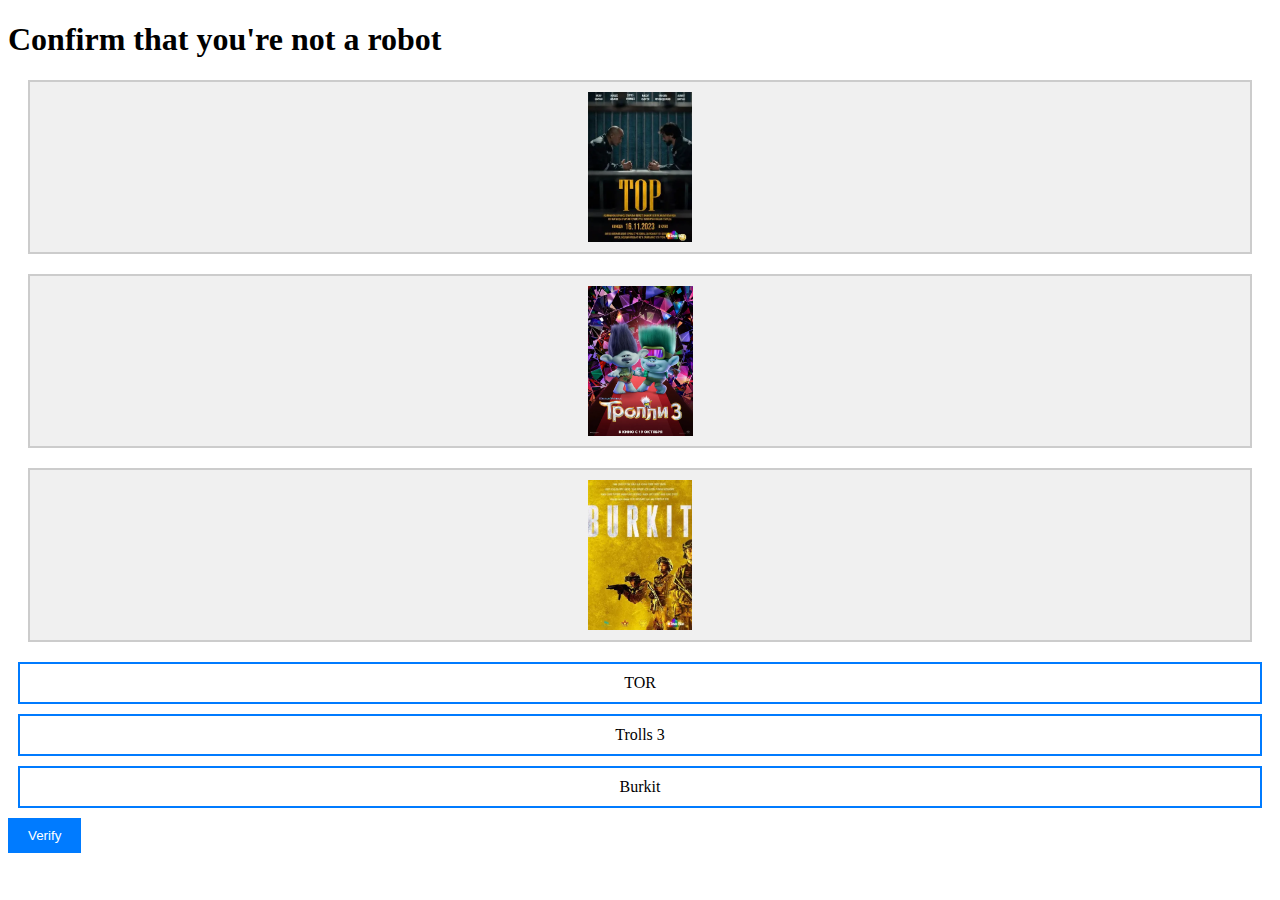
<file: index.html>
<!DOCTYPE html>
<html lang="en">
<head>
    <meta charset="UTF-8">
    <meta name="viewport" content="width=device-width, initial-scale=1, shrink-to-fit=no">
    <link rel="icon" href="src/icons8-film-reel-16.png" type="image/x-icon">
    <title>MovieScreen</title>
    <script src="js/game.js"></script>
    <link href="https://cdn.jsdelivr.net/npm/bootstrap@5.3.2/dist/css/bootstrap.min.css" rel="stylesheet" integrity="sha384-T3c6CoIi6uLrA9TneNEoa7RxnatzjcDSCmG1MXxSR1GAsXEV/Dwwykc2MPK8M2HN" crossorigin="anonymous">
    <link rel="stylesheet" href="https://cdnjs.cloudflare.com/ajax/libs/font-awesome/4.7.0/css/font-awesome.min.css">
    

    <link rel="stylesheet" href="styles.css">
</head>
<body>

  
<nav class="navbar navbar-expand-lg navbar-dark bg-dark">
    <div class="container">
        <a class="navbar-brand" id="movieScreenLink" href="#">MovieScreen</a>

        <button class="navbar-toggler" type="button" data-bs-toggle="collapse" data-bs-target="#navbarNav" aria-controls="navbarNav" aria-expanded="false" aria-label="Toggle navigation">
            <span class="navbar-toggler-icon"></span>
        </button>
        <div class="collapse navbar-collapse" id="navbarNav">
            <ul class="navbar-nav me-auto">
                <li class="nav-item dropdown">
                    <a class="nav-link dropdown-toggle" href="#" id="navbarDropdown" role="button" data-bs-toggle="dropdown" aria-expanded="false">
                        City
                    </a>
                    <ul class="dropdown-menu" aria-labelledby="navbarDropdown">
                        <li><a class="dropdown-item" href="astana.html">Astana</a></li>
                        <li><a class="dropdown-item" href="almaty.html">Almaty</a></li>
                    </ul>
                </li>
            </ul>
            <ul class="navbar-nav">
                <li class="nav-item dropdown">
                    <a class="nav-link dropdown-toggle" href="#" id="userDropdown" role="button" data-bs-toggle="dropdown" aria-expanded="false">
                        <i class="fa fa-user-circle" style="font-size:24px"></i>
                    </a>
                    <ul class="dropdown-menu" aria-labelledby="userDropdown">
                        <li><a class="dropdown-item" href="register.html">Register</a></li>
                    </ul>
                </li>
                
            </ul>
            
        </div>
    </div>
</nav>

<div id="movieCarousel" class="carousel slide " data-bs-ride="carousel">
    <div class="carousel-inner" data-bs-toggle="tooltip" title="Click me for Trailer!" >
        <div class="carousel-item active">
            <div class="row">
                <div class="col-md-3" >
                    <img src="src/image-2023-10-26-T182819-950.webp" class="d-block w-100" alt="Movie 1">
                    <h5 class="mt-2" >Тоr</h5>
                    <p class="text-muted">psychological thriller</p>
                </div>
                <div class="col-md-3">
                    <img src="src/1697190516-6.webp" class="d-block w-100" alt="Movie 2">
                    <h5 class="mt-2">Burkit</h5>
                    <p class="text-muted">action movie</p>
                </div>
                <div class="col-md-3">
                    <img src="src/image-6.webp" class="d-block w-100" alt="Movie 3">
                    <h5 class="mt-2">Captain Marvel 2</h5>
                    <p class="text-muted">fantasy, action, adventure</p>
                </div>
                <div class="col-md-3">
                    <img src="src/image-2023-10-27-T150044-538.webp" class="d-block w-100" alt="Movie 4">
                    <h5 class="mt-2">Possessed by evil</h5>
                    <p class="text-muted">thriller</p>
                </div>
            </div>
        </div>
        <div class="carousel-item">
            <div class="row">
                <div class="col-md-3">
                    <img src="src/250923-02-Hunger-Games-BOSS-poster-70x100.webp" class="d-block w-100" alt="Movie 5">
                    <h5 class="mt-2">The Hunger Games: The Ballad of Snakes and Songbirds</h5>
                    <p class="text-muted">fantasy, action, thriller, drama, adventure, war</p>
                </div>
                <div class="col-md-3">
                    <img src="src/700x1000-trolli3.webp" class="d-block w-100" alt="Movie 6">
                    <h5 class="mt-2">Trolls 3</h5>
                    <p class="text-muted">cartoon, fantasy, comedy, adventure, family</p>
                </div>
                <div class="col-md-3">
                    <img src="src/8QtMtBE.jpg" class="d-block w-100" alt="Movie 7">
                    <h5 class="mt-2">Teach me to live</h5>
                    <p class="text-muted">comedy</p>
                </div>
                <div class="col-md-3">
                    <img src="src/image-2023-10-27-T151209-380.webp" class="d-block w-100" alt="Movie 8">
                    <h5 class="mt-2">Astral.Somnia</h5>
                    <p class="text-muted">horror</p>
                </div>
            </div>
        </div>
    </div>
    <button class="carousel-control-prev" type="button" data-bs-target="#movieCarousel" data-bs-slide="prev">
        <span class="carousel-control-prev-icon" aria-hidden="true"></span>
        <span class="visually-hidden">Previous</span>
    </button>
    <button class="carousel-control-next" type="button" data-bs-target="#movieCarousel" data-bs-slide="next">
        <span class="carousel-control-next-icon" aria-hidden="true"></span>
        <span class="visually-hidden">Next</span>
    </button>
</div>

<footer class="bg-dark text-light text-center py-4 fixed-bottom">
    <div class="container">
        <div class="row">
            <div class="col-md-6">
                <button class="btn btn-outline-light me-2"><i class="fa fa-instagram" style="font-size:24px"></i></button>
                <button class="btn btn-outline-light me-2"><i class="fa fa-twitter" style="font-size:24px"></i> </button>
                <button class="btn btn-outline-light me-2"><i class="fa fa-facebook" style="font-size:24px"></i> </button>
                <button type="button" class="btn btn-outline-light chat-btn" data-bs-toggle="modal" data-bs-target="#chatModal">Open Chat</button>
                <button class="btn btn-outline-light me-2" onclick="window.location.href='question.html'">
                    <i class="fa fa-question-circle" style="font-size:24px"></i>
                </button>
            </div>
            
            <div class="col-md-6">
                <p>About Us: MovieScreen is your ultimate destination for the latest and greatest movies. Explore and enjoy the cinematic experience with us!</p>
            </div>
        </div>
    </div>
</footer>





<script src="https://cdn.jsdelivr.net/npm/@popperjs/core@2.11.8/dist/umd/popper.min.js" integrity="sha384-I7E8VVD/ismYTF4hNIPjVp/Zjvgyol6VFvRkX/vR+Vc4jQkC+hVqc2pM8ODewa9r" crossorigin="anonymous"></script>
<script src="https://cdn.jsdelivr.net/npm/bootstrap@5.3.2/dist/js/bootstrap.min.js" integrity="sha384-BBtl+eGJRgqQAUMxJ7pMwbEyER4l1g+O15P+16Ep7Q9Q+zqX6gSbd85u4mG4QzX+" crossorigin="anonymous"></script>
<script src="js/interactive.js"></script>
<script src="js/pop.js"></script>
<script src="js/game2.js"></script>





</body>
</html>
</file>
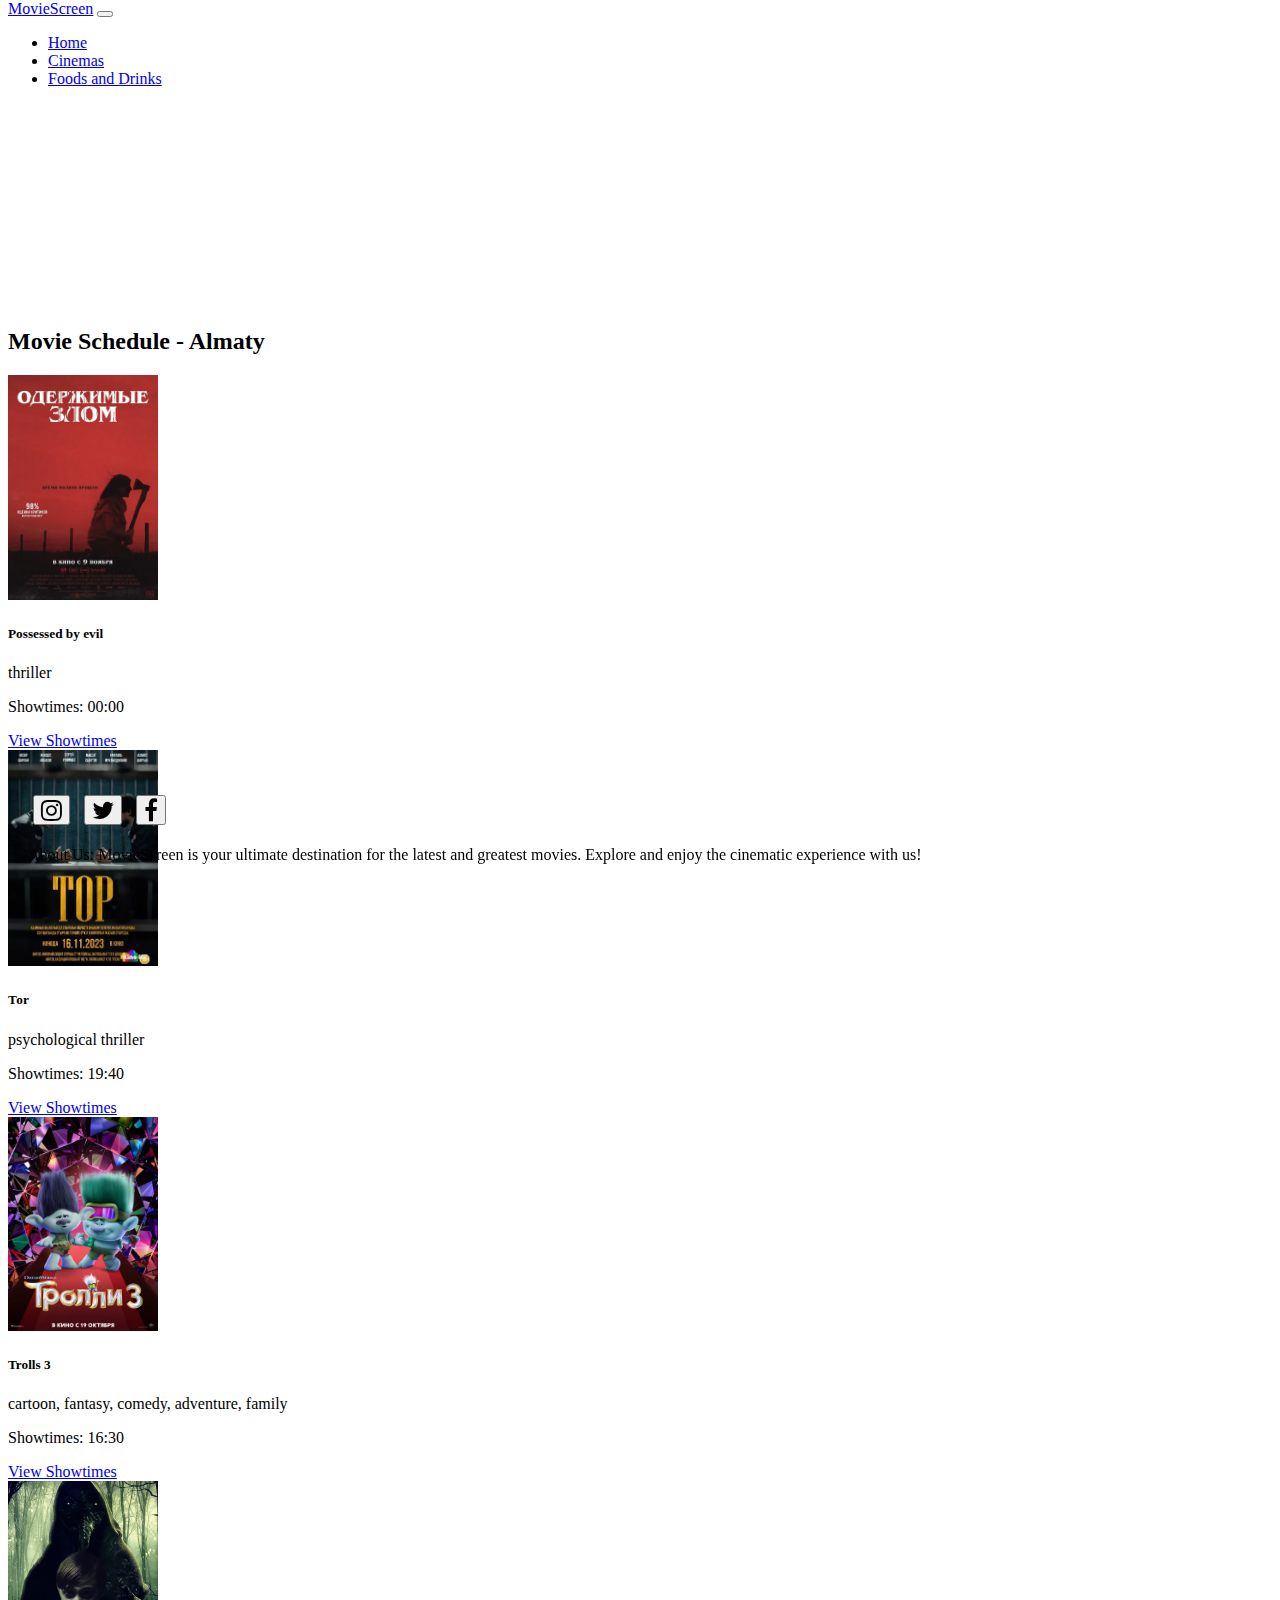
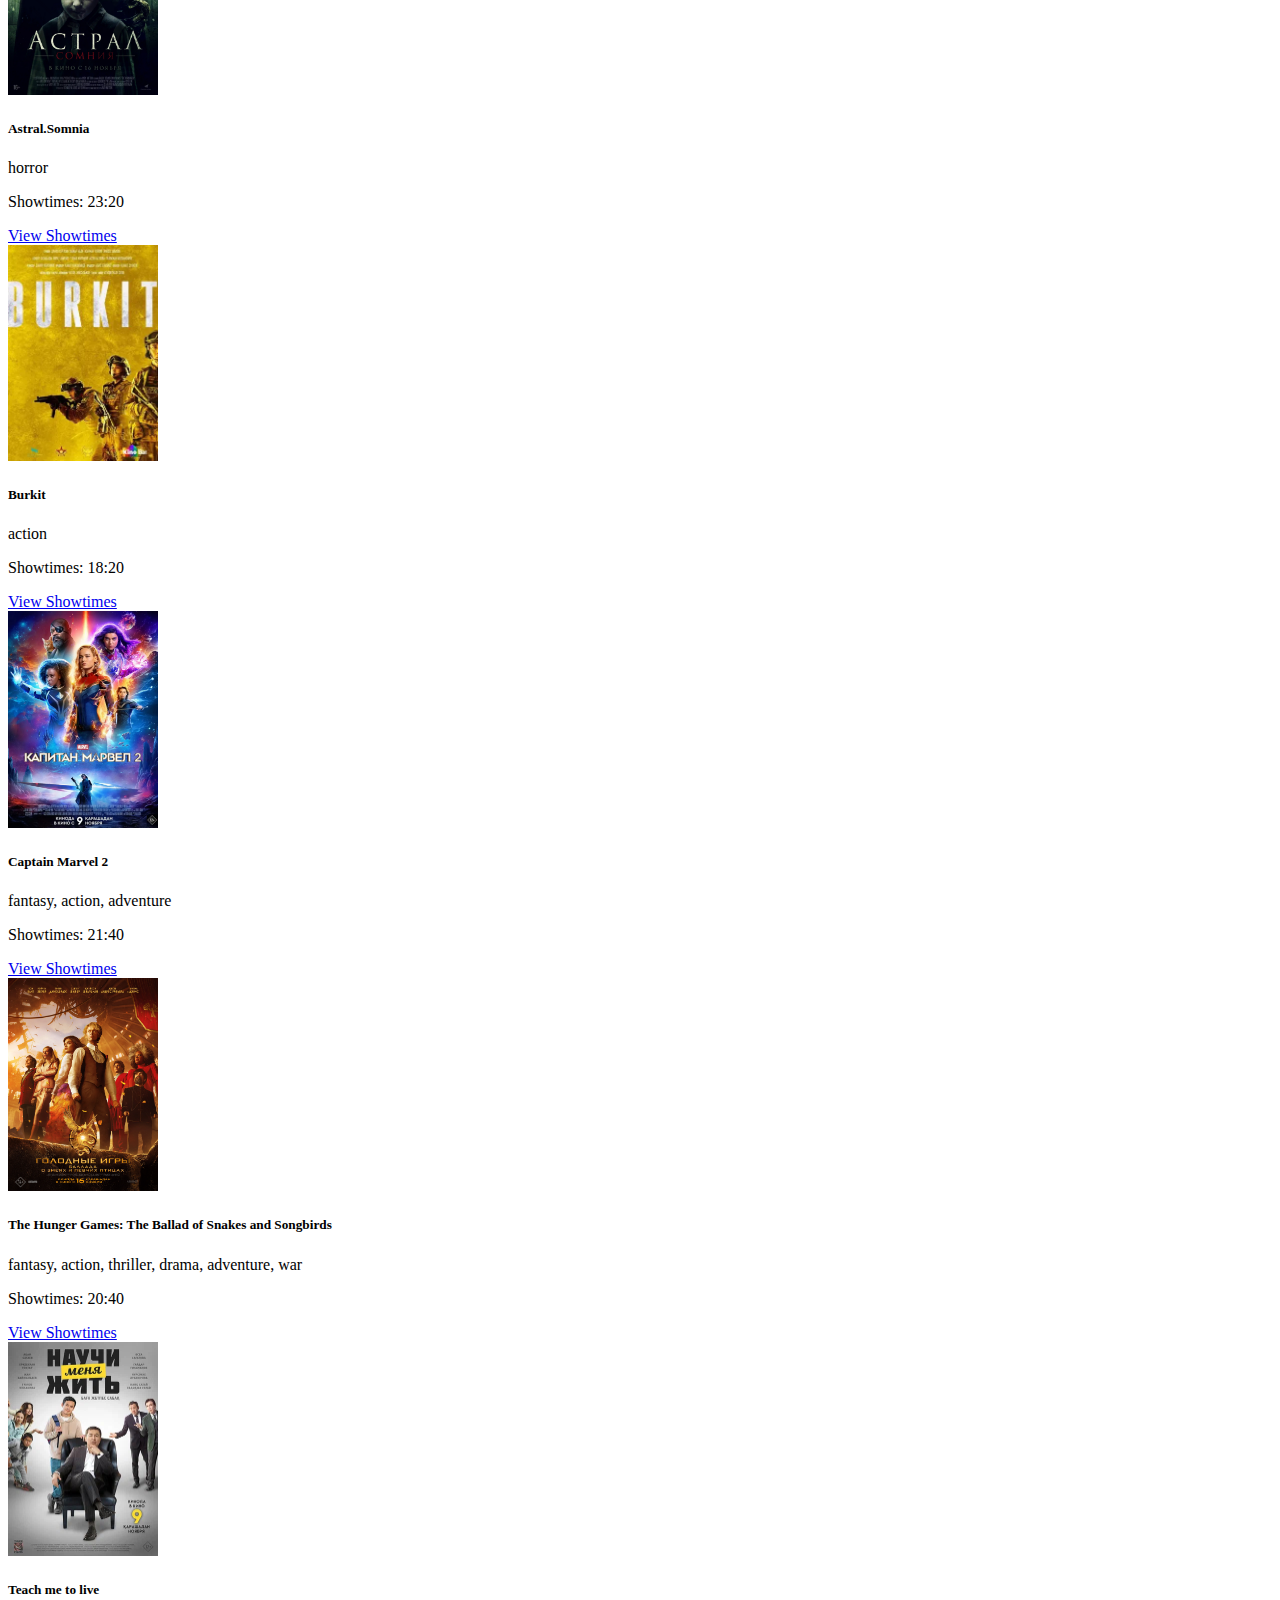
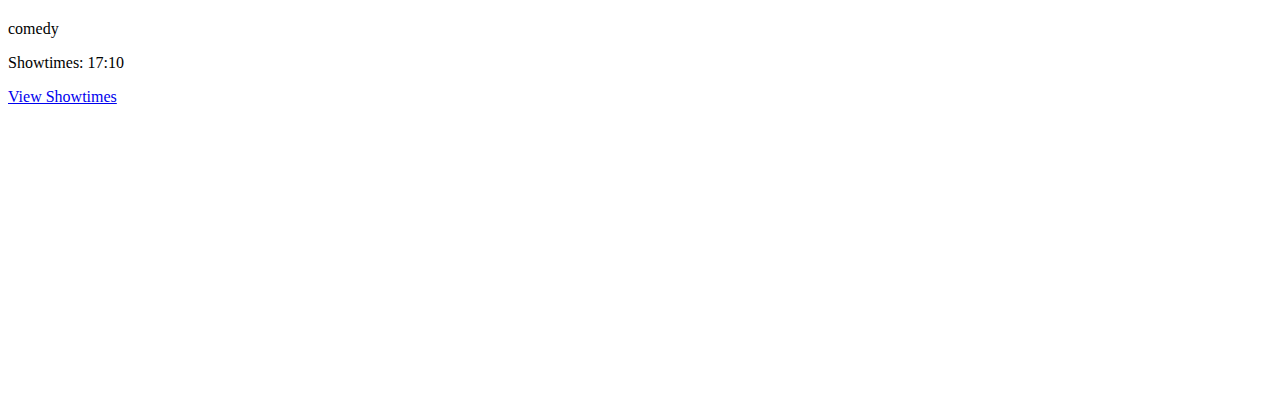
<file: almaty.html>
<!DOCTYPE html>
<html lang="en">
<head>
    <meta charset="UTF-8">
    <meta name="viewport" content="width=device-width, initial-scale=1, shrink-to-fit=no">
    <link rel="icon" href="src/icons8-film-reel-16.png" type="image/x-icon">
    <title>MovieScreen</title>
    <link href="https://cdn.jsdelivr.net/npm/bootstrap@5.3.2/dist/css/bootstrap.min.css" rel="stylesheet" integrity="sha384-T3c6CoIi6uLrA9TneNEoa7RxnatzjcDSCmG1MXxSR1GAsXEV/Dwwykc2MPK8M2HN" crossorigin="anonymous">
    <link rel="stylesheet" href="https://cdnjs.cloudflare.com/ajax/libs/font-awesome/4.7.0/css/font-awesome.min.css">
    <link rel="stylesheet" href="styles.css">
</head>
<body>
    <img id="backToTopButton" src="src/992703.png" alt="Back to Top">

<nav class="navbar navbar-expand-lg navbar-dark bg-dark">
    <div class="container">
        <a class="navbar-brand" href="#">MovieScreen</a>
        <button class="navbar-toggler" type="button" data-bs-toggle="collapse" data-bs-target="#navbarNav" aria-controls="navbarNav" aria-expanded="false" aria-label="Toggle navigation">
            <span class="navbar-toggler-icon"></span>
        </button>
        <div class="collapse navbar-collapse" id="navbarNav">
            <ul class="navbar-nav">
                <li class="nav-item">
                    <a class="nav-link" href="index.html">Home</a>
                </li>
                <li class="nav-item">
                    <a class="nav-link" href="cinemas2.html">Cinemas</a>
                </li>
                <li class="nav-item">
                    <a class="nav-link" href="foodanddrinks.html">Foods and Drinks</a>
                </li>
            </ul>
        </div>
    </div>
</nav>

<!-- Movie Schedule -->
<div class="container mt-4">
    <h2 class="text-center mb-4">Movie Schedule - Almaty</h2>

    
    <div class="card mb-4">
        <img src="src/image-2023-10-27-T150044-538.webp" class="card-img-top img-thumbnail" alt="Movie 1" style="max-width: 150px;">
        <div class="card-body">
            <h5 class="card-title">Possessed by evil</h5>
            <p class="card-text text-muted">thriller</p>
            <p class="card-text">Showtimes: 00:00</p>
            <a class="btn btn-primary" href="showtime.html">View Showtimes</a>
        </div>
    </div>
    <div class="card mb-4">
        <img src="src/image-2023-10-26-T182819-950.webp" class="card-img-top img-thumbnail" alt="Movie 1" style="max-width: 150px;">
        <div class="card-body">
            <h5 class="card-title">Тоr</h5>
            <p class="card-text text-muted">psychological thriller</p>
            <p class="card-text">Showtimes: 19:40</p>
            <a class="btn btn-primary" href="showtime.html">View Showtimes</a>
        </div>
    </div>
    <div class="card mb-4">
        <img src="src/700x1000-trolli3.webp" class="card-img-top img-thumbnail" alt="Movie 1" style="max-width: 150px;">
        <div class="card-body">
            <h5 class="card-title">Trolls 3</h5>
            <p class="card-text text-muted">cartoon, fantasy, comedy, adventure, family</p>
            <p class="card-text">Showtimes: 16:30</p>
            <a class="btn btn-primary" href="showtime.html">View Showtimes</a>
        </div>
    </div>
    <div class="card mb-4">
        <img src="src/image-2023-10-27-T151209-380.webp" class="card-img-top img-thumbnail" alt="Movie 1" style="max-width: 150px;">
        <div class="card-body">
            <h5 class="card-title">Astral.Somnia</h5>
            <p class="card-text text-muted">horror</p>
            <p class="card-text">Showtimes: 23:20</p>
            <a class="btn btn-primary" href="showtime.html">View Showtimes</a>
        </div>
    </div>
    <div class="card mb-4">
        <img src="src/1697190516-6.webp" class="card-img-top img-thumbnail" alt="Movie 1" style="max-width: 150px;">
        <div class="card-body">
            <h5 class="card-title">Burkit</h5>
            <p class="card-text text-muted">action</p>
            <p class="card-text">Showtimes: 18:20</p>
            <a class="btn btn-primary" href="showtime.html">View Showtimes</a>
        </div>
    </div>
    <div class="card mb-4">
        <img src="src/image-6.webp" class="card-img-top img-thumbnail" alt="Movie 1" style="max-width: 150px;">
        <div class="card-body">
            <h5 class="card-title">Captain Marvel 2</h5>
            <p class="card-text text-muted">fantasy, action, adventure</p>
            <p class="card-text">Showtimes: 21:40</p>
            <a class="btn btn-primary" href="showtime.html">View Showtimes</a>
        </div>
    </div>
    <div class="card mb-4">
        <img src="src/250923-02-Hunger-Games-BOSS-poster-70x100.webp" class="card-img-top img-thumbnail" alt="Movie 1" style="max-width: 150px;">
        <div class="card-body">
            <h5 class="card-title">The Hunger Games: The Ballad of Snakes and Songbirds</h5>
            <p class="card-text text-muted">fantasy, action, thriller, drama, adventure, war</p>
            <p class="card-text">Showtimes: 20:40</p>
            <a class="btn btn-primary" href="showtime.html">View Showtimes</a>
        </div>
    </div>
    <div class="card mb-4">
        <img src="src/8QtMtBE.jpg" class="card-img-top img-thumbnail" alt="Movie 1" style="max-width: 150px;">
        <div class="card-body">
            <h5 class="card-title">Teach me to live</h5>
            <p class="card-text text-muted">comedy</p>
            <p class="card-text">Showtimes: 17:10</p>
            <a class="btn btn-primary" href="showtime.html">View Showtimes</a>
        </div>
    </div>
    

   
</div>

<footer class="bg-dark text-light text-center py-4 fixed-bottom">
    <div class="container">
        <div class="row">
            <div class="col-md-6">
                <button class="btn btn-outline-light me-2"><i class="fa fa-instagram" style="font-size:24px"></i></button>
                <button class="btn btn-outline-light me-2"><i class="fa fa-twitter" style="font-size:24px"></i> </button>
                <button class="btn btn-outline-light me-2"><i class="fa fa-facebook" style="font-size:24px"></i> </button>
            </div>
            
            <div class="col-md-6">
                <p>About Us: MovieScreen is your ultimate destination for the latest and greatest movies. Explore and enjoy the cinematic experience with us!</p>
            </div>
        </div>
    </div>
</footer>

<script src="https://cdn.jsdelivr.net/npm/@popperjs/core@2.11.8/dist/umd/popper.min.js" integrity="sha384-I7E8VVD/ismYTF4hNIPjVp/Zjvgyol6VFvRkX/vR+Vc4jQkC+hVqc2pM8ODewa9r" crossorigin="anonymous"></script>
<script src="https://cdn.jsdelivr.net/npm/bootstrap@5.3.2/dist/js/bootstrap.min.js" integrity="sha384-BBtl+eGJRgqQAUMxJ7pMwbEyER4l1g+O15P+16Ep7Q9Q+zqX6gSbd85u4mG4QzX+" crossorigin="anonymous"></script>
<script src="js/scrolltop.js"></script>
<script src="js/eventlist.js"></script>
<script src="js/search.js"></script>
</body>
</html>
</file>
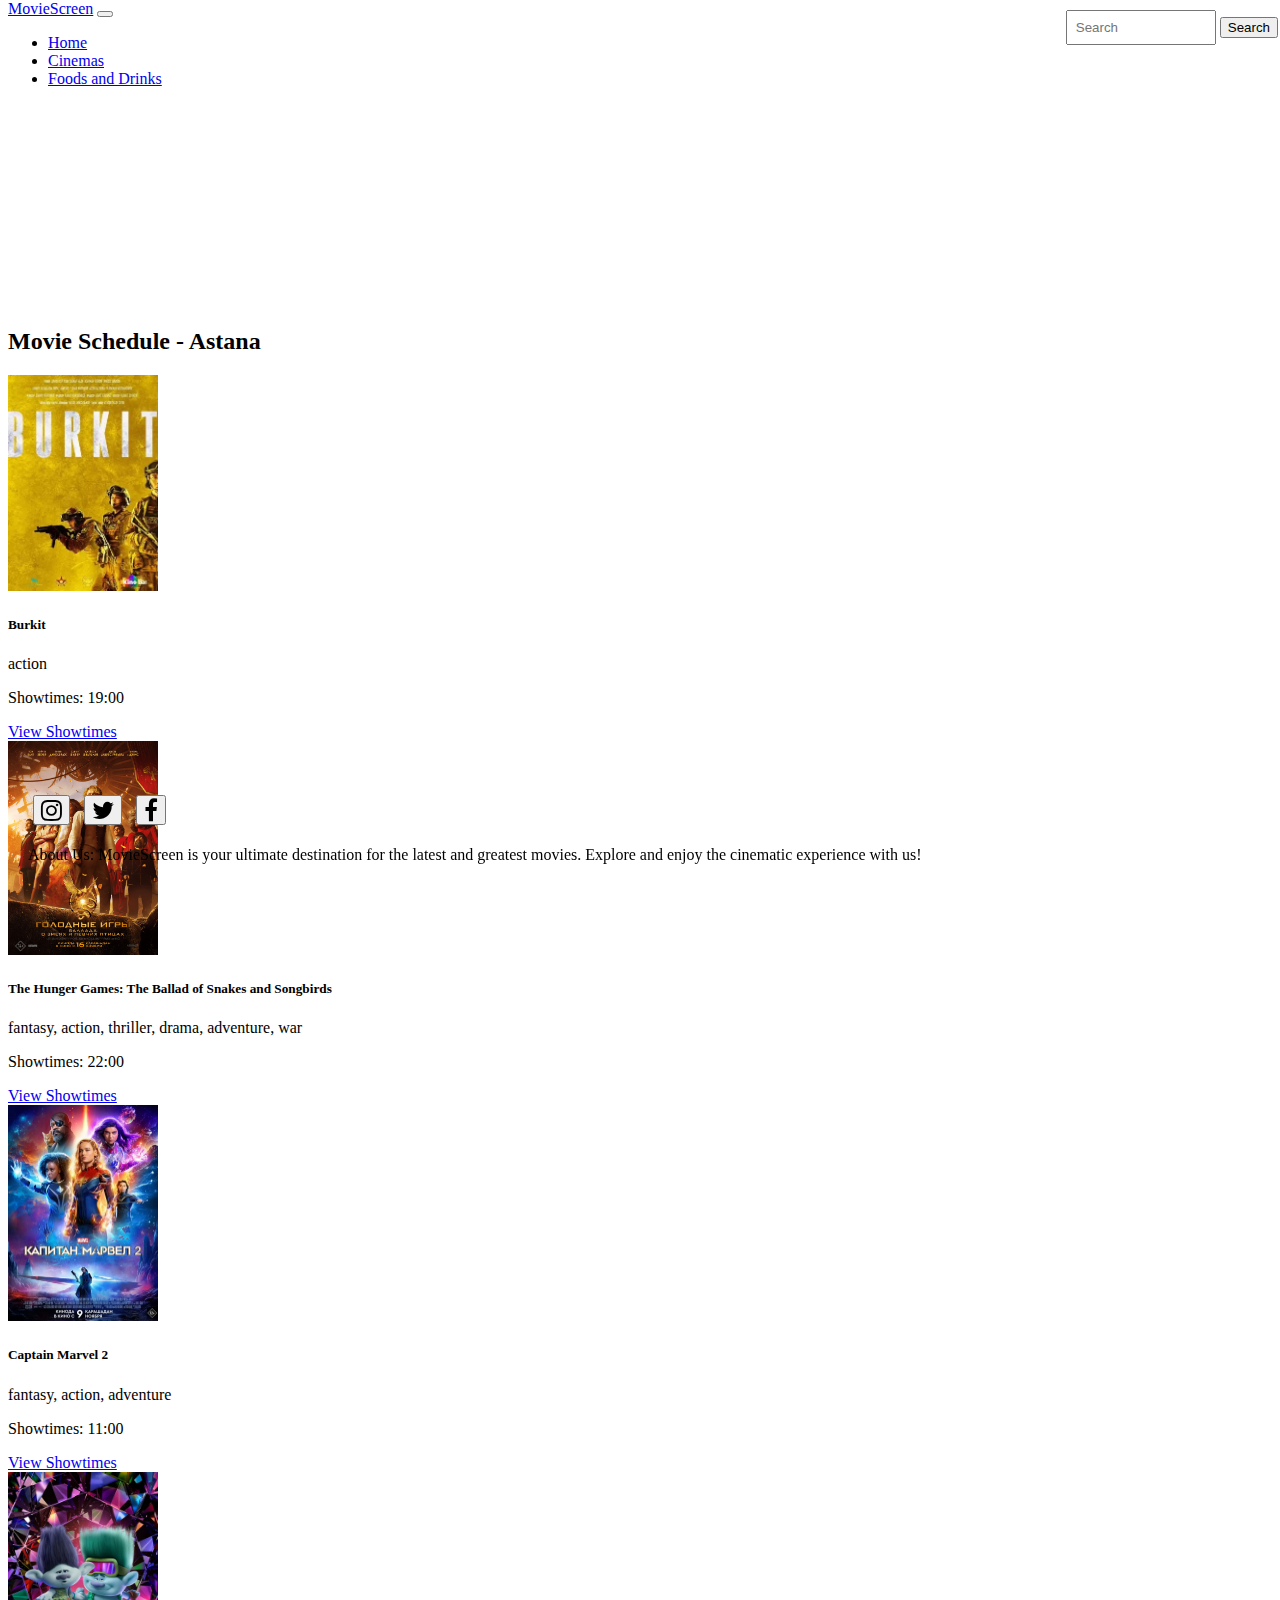
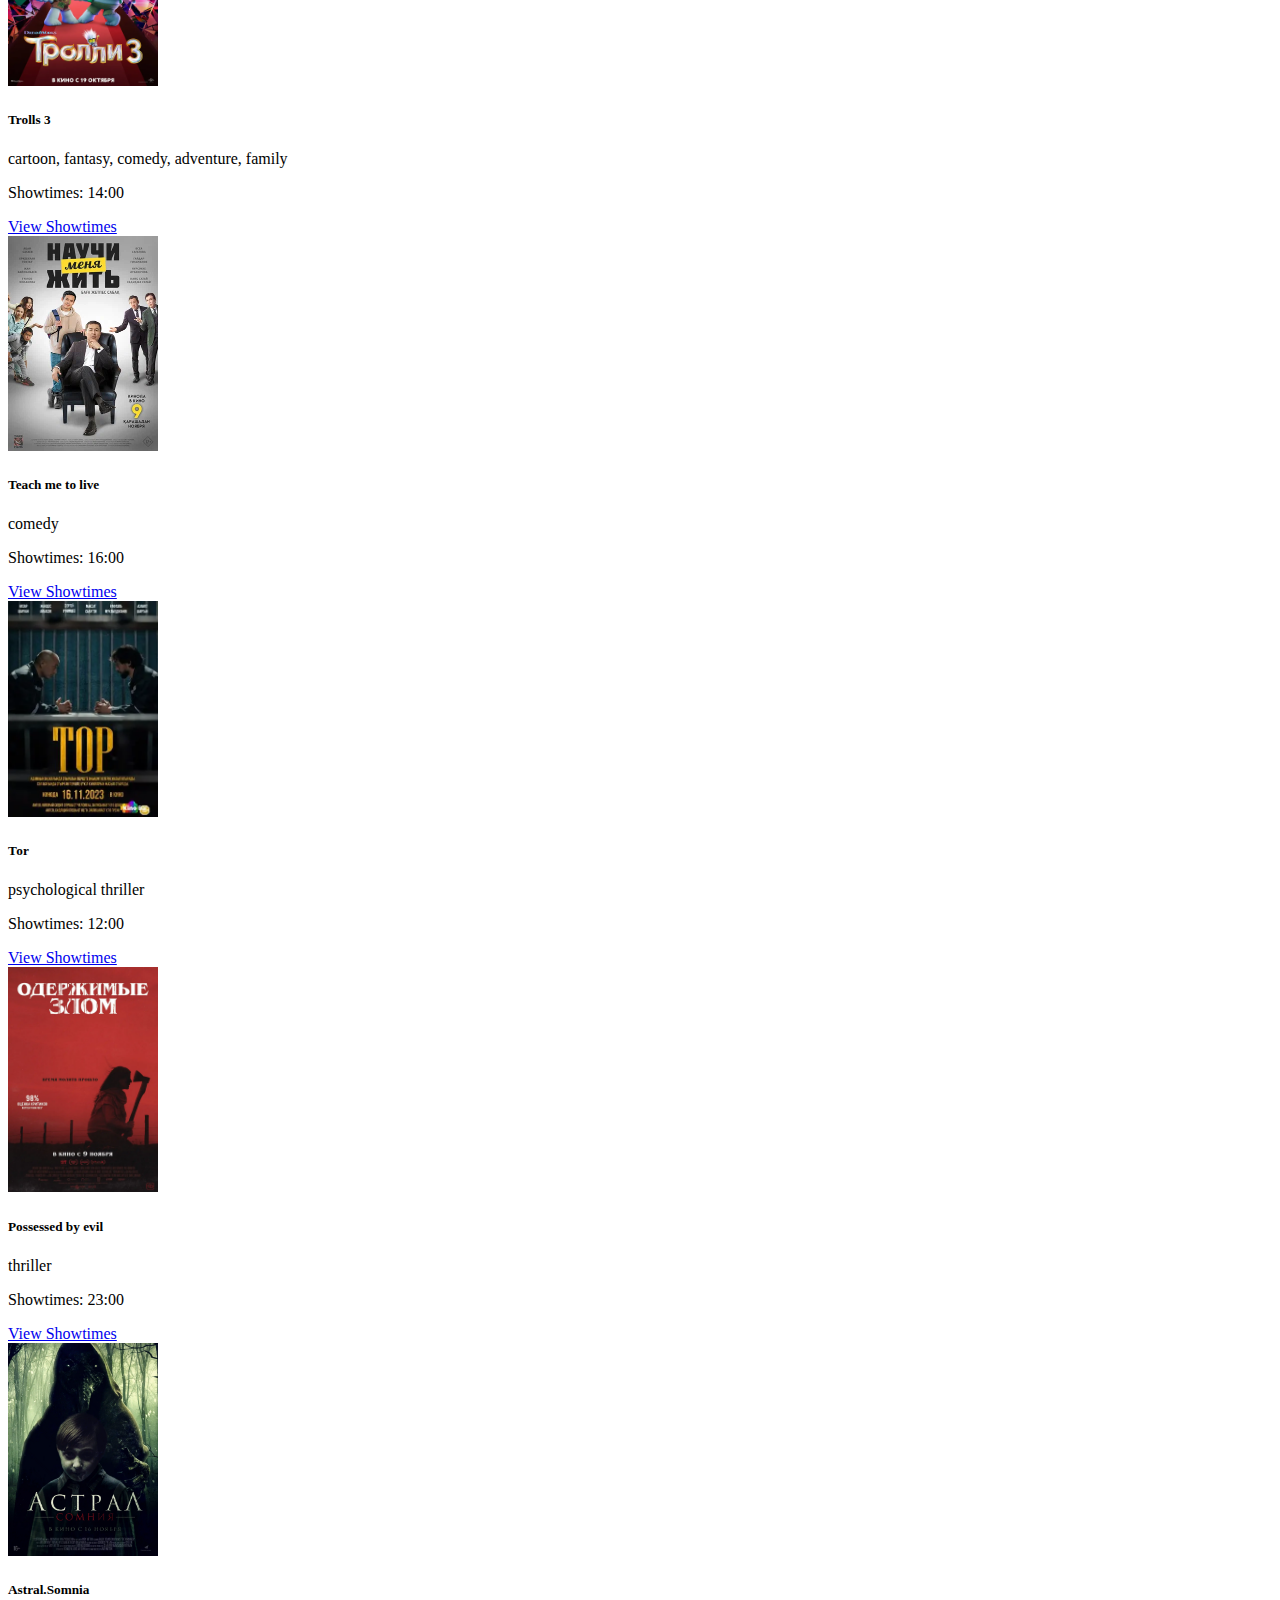
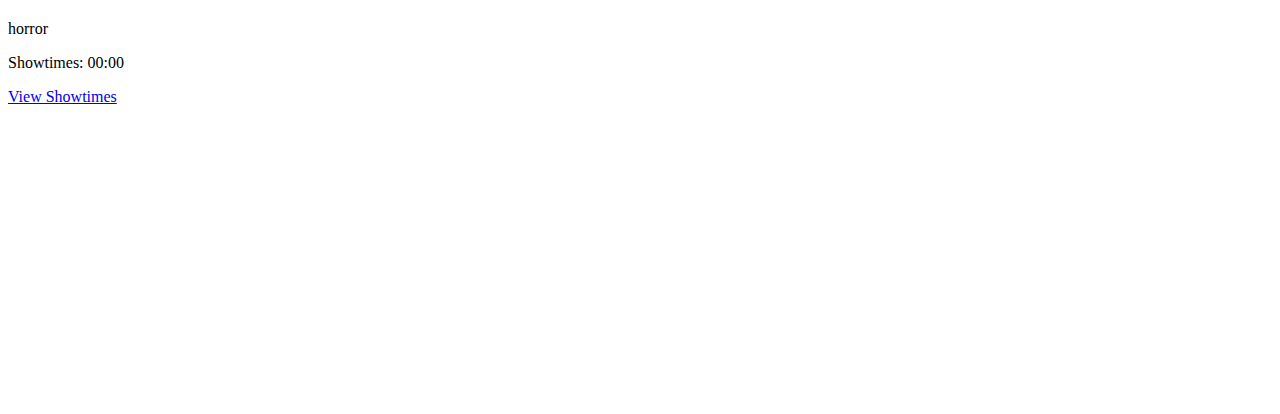
<file: astana.html>
<!DOCTYPE html>
<html lang="en">
<head>
    <meta charset="UTF-8">
    <meta name="viewport" content="width=device-width, initial-scale=1, shrink-to-fit=no">
    <link rel="icon" href="src/icons8-film-reel-16.png" type="image/x-icon">
    <title>MovieScreen</title>
    <link href="https://cdn.jsdelivr.net/npm/bootstrap@5.3.2/dist/css/bootstrap.min.css" rel="stylesheet" integrity="sha384-T3c6CoIi6uLrA9TneNEoa7RxnatzjcDSCmG1MXxSR1GAsXEV/Dwwykc2MPK8M2HN" crossorigin="anonymous">
    <link rel="stylesheet" href="https://cdnjs.cloudflare.com/ajax/libs/font-awesome/4.7.0/css/font-awesome.min.css">
    <link rel="stylesheet" href="styles.css">
</head>
<body>
    <img id="backToTopButton" src="src/992703.png" alt="Back to Top">

<nav class="navbar navbar-expand-lg navbar-dark bg-dark">
    <div class="container">
        <a class="navbar-brand" href="#">MovieScreen</a>
        <button class="navbar-toggler" type="button" data-bs-toggle="collapse" data-bs-target="#navbarNav" aria-controls="navbarNav" aria-expanded="false" aria-label="Toggle navigation">
            <span class="navbar-toggler-icon"></span>
        </button>
        <div class="collapse navbar-collapse" id="navbarNav">
            <ul class="navbar-nav">
                <li class="nav-item">
                    <a class="nav-link" href="index.html">Home</a>
                </li>
                <li class="nav-item">
                    <a class="nav-link" href="cinemas.html">Cinemas</a>
                </li>
                <li class="nav-item">
                    <a class="nav-link" href="foodanddrinks.html">Foods and Drinks</a>
                </li>
            </ul>
        </div>
        
    
        <div class="search-container">
            <input type="text" id="searchInput" placeholder="Search" oninput="liveSearch()">
            <button onclick="toggleSearch()">Search</button>

           
            <div id="searchResults"></div>
        </div>
    </div>
</nav>





<div class="container mt-4">
    <h2 class="text-center mb-4">Movie Schedule - Astana</h2>

    <!-- Movie Cards (Replace with actual movie information) -->
    <!-- Repeat this block for each movie -->
    <div class="card mb-4">
        <img src="src/1697190516-6.webp" class="card-img-top img-thumbnail" alt="Movie 1" style="max-width: 150px;">
        <div class="card-body">
            <h5 class="card-title">Burkit</h5>
            <p class="card-text text-muted">action</p>
            <p class="card-text">Showtimes: 19:00</p>
            <a class="btn btn-primary" href="showtime.html">View Showtimes</a>
        </div>
    </div>
    <div class="card mb-4">
        <img src="src/250923-02-Hunger-Games-BOSS-poster-70x100.webp" class="card-img-top img-thumbnail" alt="Movie 1" style="max-width: 150px;">
        <div class="card-body">
            <h5 class="card-title">The Hunger Games: The Ballad of Snakes and Songbirds</h5>
            <p class="card-text text-muted">fantasy, action, thriller, drama, adventure, war</p>
            <p class="card-text">Showtimes: 22:00</p>
            <a class="btn btn-primary" href="showtime.html">View Showtimes</a>
        </div>
    </div>
    <div class="card mb-4">
        <img src="src/image-6.webp" class="card-img-top img-thumbnail" alt="Movie 1" style="max-width: 150px;">
        <div class="card-body">
            <h5 class="card-title">Captain Marvel 2</h5>
            <p class="card-text text-muted">fantasy, action, adventure</p>
            <p class="card-text">Showtimes: 11:00</p>
            <a class="btn btn-primary" href="showtime.html">View Showtimes</a>
        </div>
    </div>
    <div class="card mb-4">
        <img src="src/700x1000-trolli3.webp" class="card-img-top img-thumbnail" alt="Movie 1" style="max-width: 150px;">
        <div class="card-body">
            <h5 class="card-title">Trolls 3</h5>
            <p class="card-text text-muted">cartoon, fantasy, comedy, adventure, family</p>
            <p class="card-text">Showtimes: 14:00</p>
            <a class="btn btn-primary" href="showtime.html">View Showtimes</a>
        </div>
    </div>
    <div class="card mb-4">
        <img src="src/8QtMtBE.jpg" class="card-img-top img-thumbnail" alt="Movie 1" style="max-width: 150px;">
        <div class="card-body">
            <h5 class="card-title">Teach me to live</h5>
            <p class="card-text text-muted">comedy</p>
            <p class="card-text">Showtimes: 16:00</p>
            <a class="btn btn-primary" href="showtime.html">View Showtimes</a>
        </div>
    </div>
    <div class="card mb-4">
        <img src="src/image-2023-10-26-T182819-950.webp" class="card-img-top img-thumbnail" alt="Movie 1" style="max-width: 150px;">
        <div class="card-body">
            <h5 class="card-title">Тоr</h5>
            <p class="card-text text-muted">psychological thriller</p>
            <p class="card-text">Showtimes: 12:00</p>
            <a class="btn btn-primary" href="showtime.html">View Showtimes</a>
        </div>
    </div>
    <div class="card mb-4">
        <img src="src/image-2023-10-27-T150044-538.webp" class="card-img-top img-thumbnail" alt="Movie 1" style="max-width: 150px;">
        <div class="card-body">
            <h5 class="card-title">Possessed by evil</h5>
            <p class="card-text text-muted">thriller</p>
            <p class="card-text">Showtimes: 23:00</p>
            <a class="btn btn-primary" href="showtime.html">View Showtimes</a>
        </div>
    </div>
    <div class="card mb-4">
        <img src="src/image-2023-10-27-T151209-380.webp" class="card-img-top img-thumbnail" alt="Movie 1" style="max-width: 150px;">
        <div class="card-body">
            <h5 class="card-title">Astral.Somnia</h5>
            <p class="card-text text-muted">horror</p>
            <p class="card-text">Showtimes: 00:00</p>
            <a class="btn btn-primary" href="showtime.html">View Showtimes</a>
        </div>
    </div>

</div>


<footer class="bg-dark text-light text-center py-4 ">
    <div class="container">
        <div class="row">
            <div class="col-md-6">
                <button class="btn btn-outline-light me-2"><i class="fa fa-instagram" style="font-size:24px"></i></button>
                <button class="btn btn-outline-light me-2"><i class="fa fa-twitter" style="font-size:24px"></i> </button>
                <button class="btn btn-outline-light me-2"><i class="fa fa-facebook" style="font-size:24px"></i> </button>
            </div>
            
            <div class="col-md-6">
                <p>About Us: MovieScreen is your ultimate destination for the latest and greatest movies. Explore and enjoy the cinematic experience with us!</p>
            </div>
        </div>
    </div>
</footer>


<script src="https://cdn.jsdelivr.net/npm/@popperjs/core@2.11.8/dist/umd/popper.min.js" integrity="sha384-I7E8VVD/ismYTF4hNIPjVp/Zjvgyol6VFvRkX/vR+Vc4jQkC+hVqc2pM8ODewa9r" crossorigin="anonymous"></script>
<script src="https://cdn.jsdelivr.net/npm/bootstrap@5.3.2/dist/js/bootstrap.min.js" integrity="sha384-BBtl+eGJRgqQAUMxJ7pMwbEyER4l1g+O15P+16Ep7Q9Q+zqX6gSbd85u4mG4QzX+" crossorigin="anonymous"></script>
<script src="js/scrolltop.js"></script>
<script src="js/eventlist.js"></script>

<script src="js/search.js"></script>
</body>
</html>
</file>
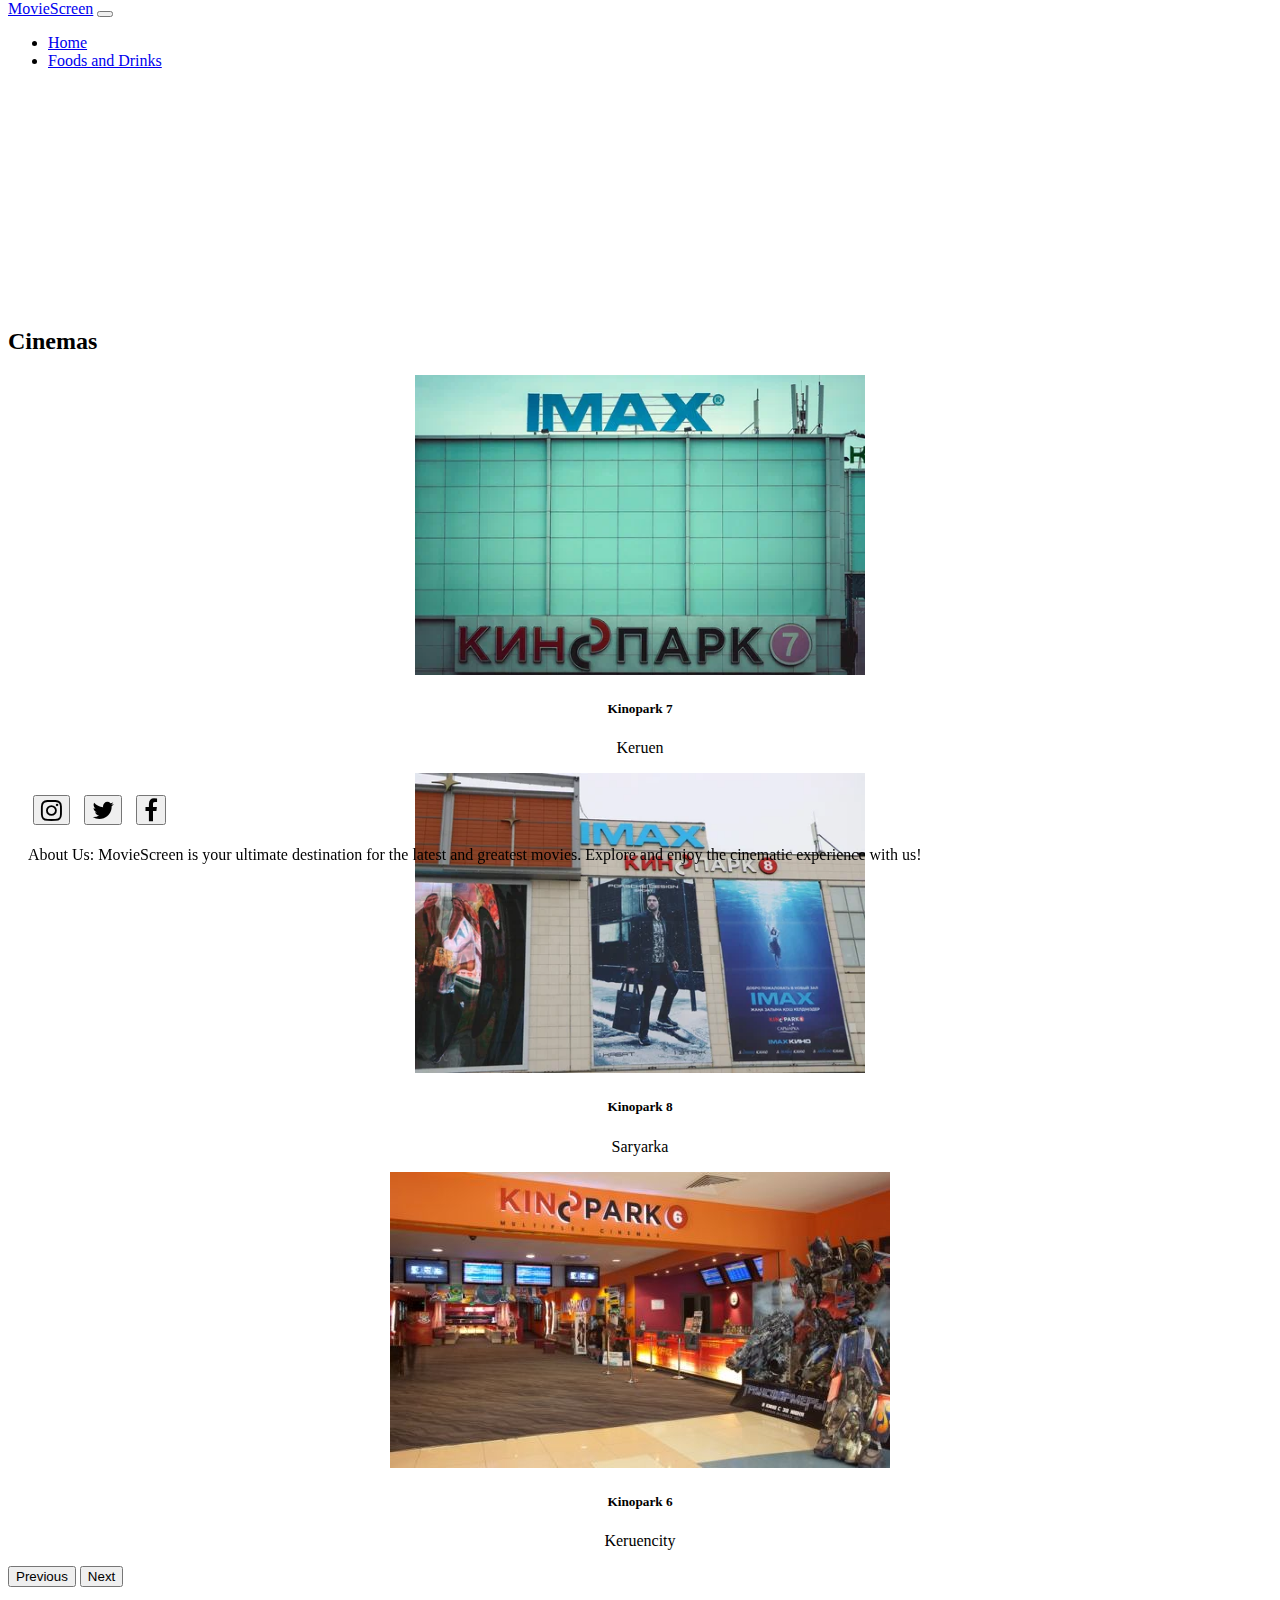
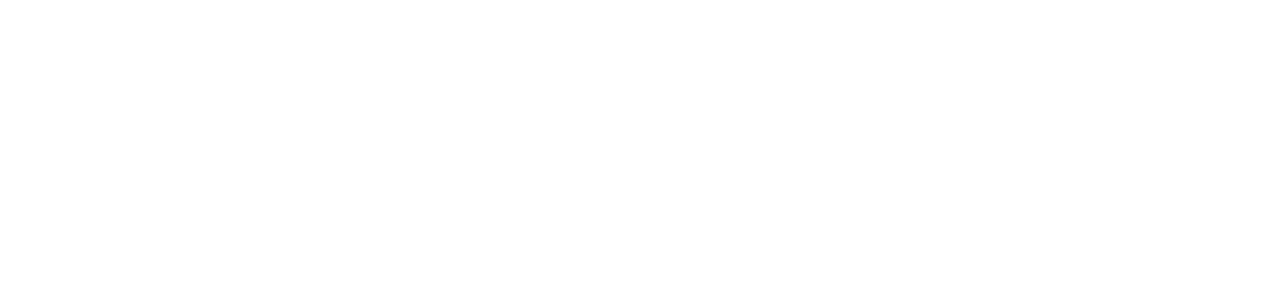
<file: cinemas.html>
<!DOCTYPE html>
<html lang="en">
<head>
    <meta charset="UTF-8">
    <meta name="viewport" content="width=device-width, initial-scale=1, shrink-to-fit=no">
    <link rel="icon" href="src/icons8-film-reel-16.png" type="image/x-icon">
    <title>MovieScreen</title>
    <link href="https://cdn.jsdelivr.net/npm/bootstrap@5.3.2/dist/css/bootstrap.min.css" rel="stylesheet" integrity="sha384-T3c6CoIi6uLrA9TneNEoa7RxnatzjcDSCmG1MXxSR1GAsXEV/Dwwykc2MPK8M2HN" crossorigin="anonymous">
    <link rel="stylesheet" href="https://cdnjs.cloudflare.com/ajax/libs/font-awesome/4.7.0/css/font-awesome.min.css">
    <link rel="stylesheet" href="styles.css">
</head>
<body>

    <nav class="navbar navbar-expand-lg navbar-dark bg-dark">
        <div class="container">
            <a class="navbar-brand" href="#">MovieScreen</a>
            <button class="navbar-toggler" type="button" data-bs-toggle="collapse" data-bs-target="#navbarNav" aria-controls="navbarNav" aria-expanded="false" aria-label="Toggle navigation">
                <span class="navbar-toggler-icon"></span>
            </button>
            <div class="collapse navbar-collapse" id="navbarNav">
                <ul class="navbar-nav">
                    <li class="nav-item">
                        <a class="nav-link" href="index.html">Home</a>
                    </li>
                    <li class="nav-item">
                        <a class="nav-link" href="foodanddrinks.html">Foods and Drinks</a>
                    </li>
                </ul>
            </div>
        </div>
    </nav>
<div class="container mt-5">
    <h2 class="text-center mb-4">Cinemas</h2>

    <div id="cinemaCarousel" class="carousel slide" data-bs-ride="carousel">
        <div class="carousel-inner">
            <div class="carousel-item active">
                <img src="src/L_height.webp" class="d-block w-100" alt="Cinema 1">
                <h5 class="mt-2">Kinopark 7</h5>
                <p class="text-muted">Keruen</p>
            </div>
            <div class="carousel-item">
                <img src="src/L_height (1).webp" class="d-block w-100" alt="Cinema 2">
                <h5 class="mt-2">Kinopark 8</h5>
                <p class="text-muted">Saryarka</p>
            </div>
            <div class="carousel-item">
                <img src="src/7016fce0e2ff7bd7bafff24c765cae63_500_0_0.jpg" class="d-block w-100" alt="Cinema 3">
                <h5 class="mt-2">Kinopark 6</h5>
                <p class="text-muted">Keruencity</p>
            </div>
            
        </div>
        <button class="carousel-control-prev" type="button" data-bs-target="#cinemaCarousel" data-bs-slide="prev">
            <span class="carousel-control-prev-icon" aria-hidden="true"></span>
            <span class="visually-hidden">Previous</span>
        </button>
        <button class="carousel-control-next" type="button" data-bs-target="#cinemaCarousel" data-bs-slide="next">
            <span class="carousel-control-next-icon" aria-hidden="true"></span>
            <span class="visually-hidden">Next</span>
        </button>
    </div>
</div>

<footer class="bg-dark text-light text-center py-4 fixed-bottom">
    <div class="container">
        <div class="row">
            <div class="col-md-6">
                <button class="btn btn-outline-light me-2"><i class="fa fa-instagram" style="font-size:24px"></i></button>
                <button class="btn btn-outline-light me-2"><i class="fa fa-twitter" style="font-size:24px"></i> </button>
                <button class="btn btn-outline-light me-2"><i class="fa fa-facebook" style="font-size:24px"></i> </button>
            </div>
            
            <div class="col-md-6">
                <p>About Us: MovieScreen is your ultimate destination for the latest and greatest movies. Explore and enjoy the cinematic experience with us!</p>
            </div>
        </div>
    </div>
</footer>
<script src="https://cdn.jsdelivr.net/npm/@popperjs/core@2.11.8/dist/umd/popper.min.js" integrity="sha384-I7E8VVD/ismYTF4hNIPjVp/Zjvgyol6VFvRkX/vR+Vc4jQkC+hVqc2pM8ODewa9r" crossorigin="anonymous"></script>
<script src="https://cdn.jsdelivr.net/npm/bootstrap@5.3.2/dist/js/bootstrap.min.js" integrity="sha384-BBtl+eGJRgqQAUMxJ7pMwbEyER4l1g+O15P+16Ep7Q9Q+zqX6gSbd85u4mG4QzX+" crossorigin="anonymous"></script>
</body>
</html>
</file>
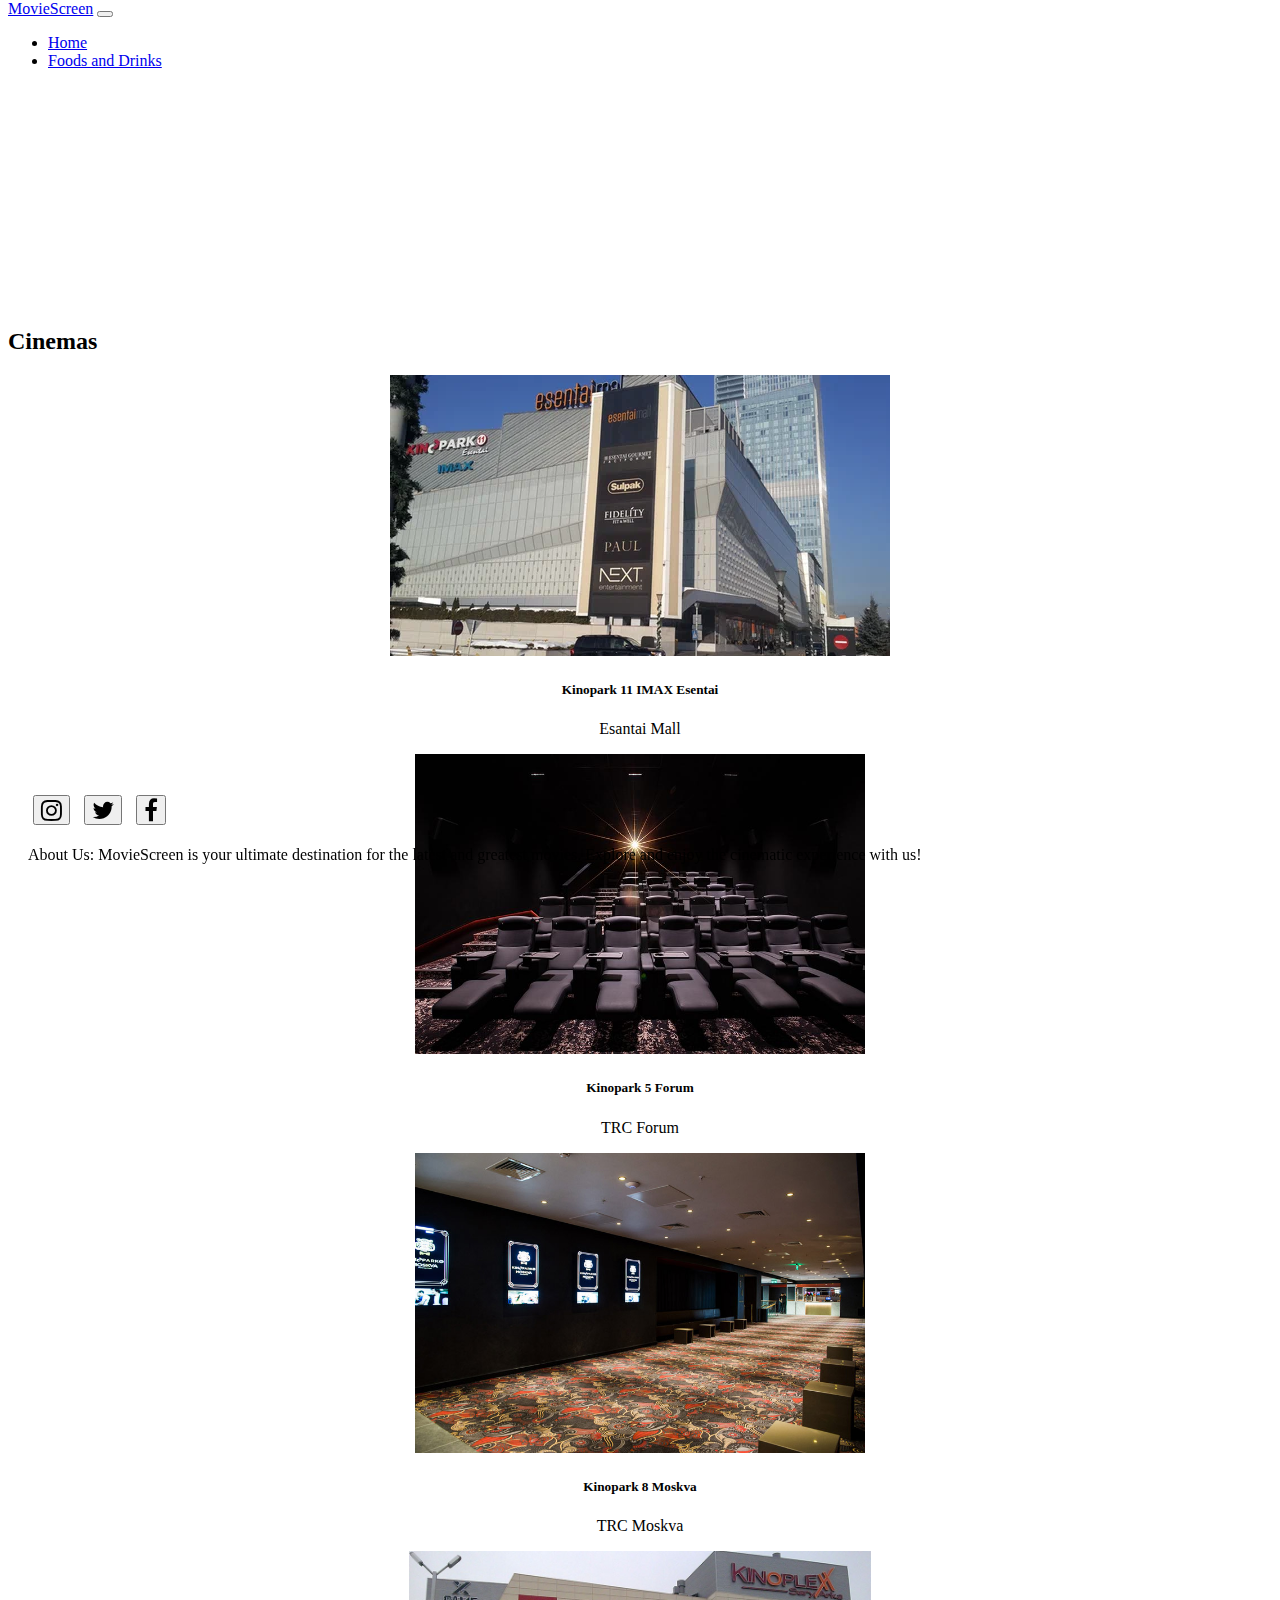
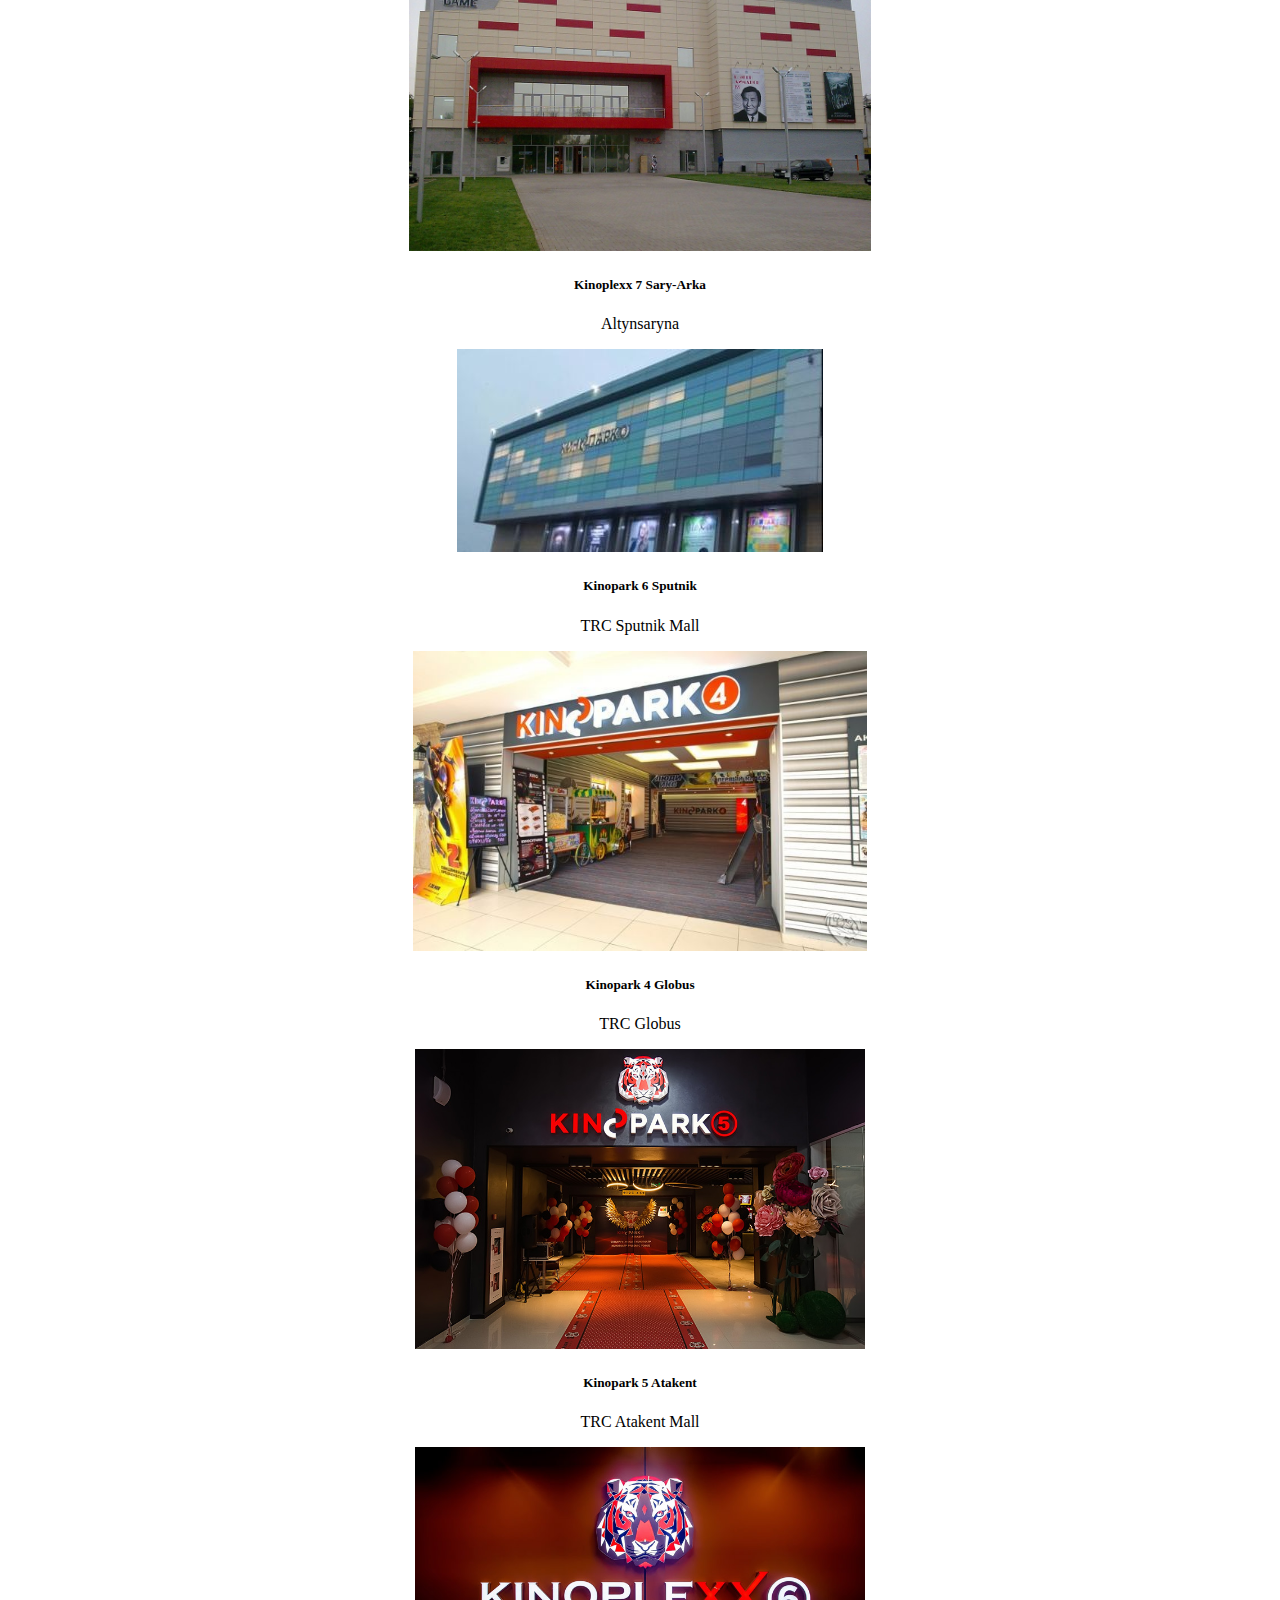
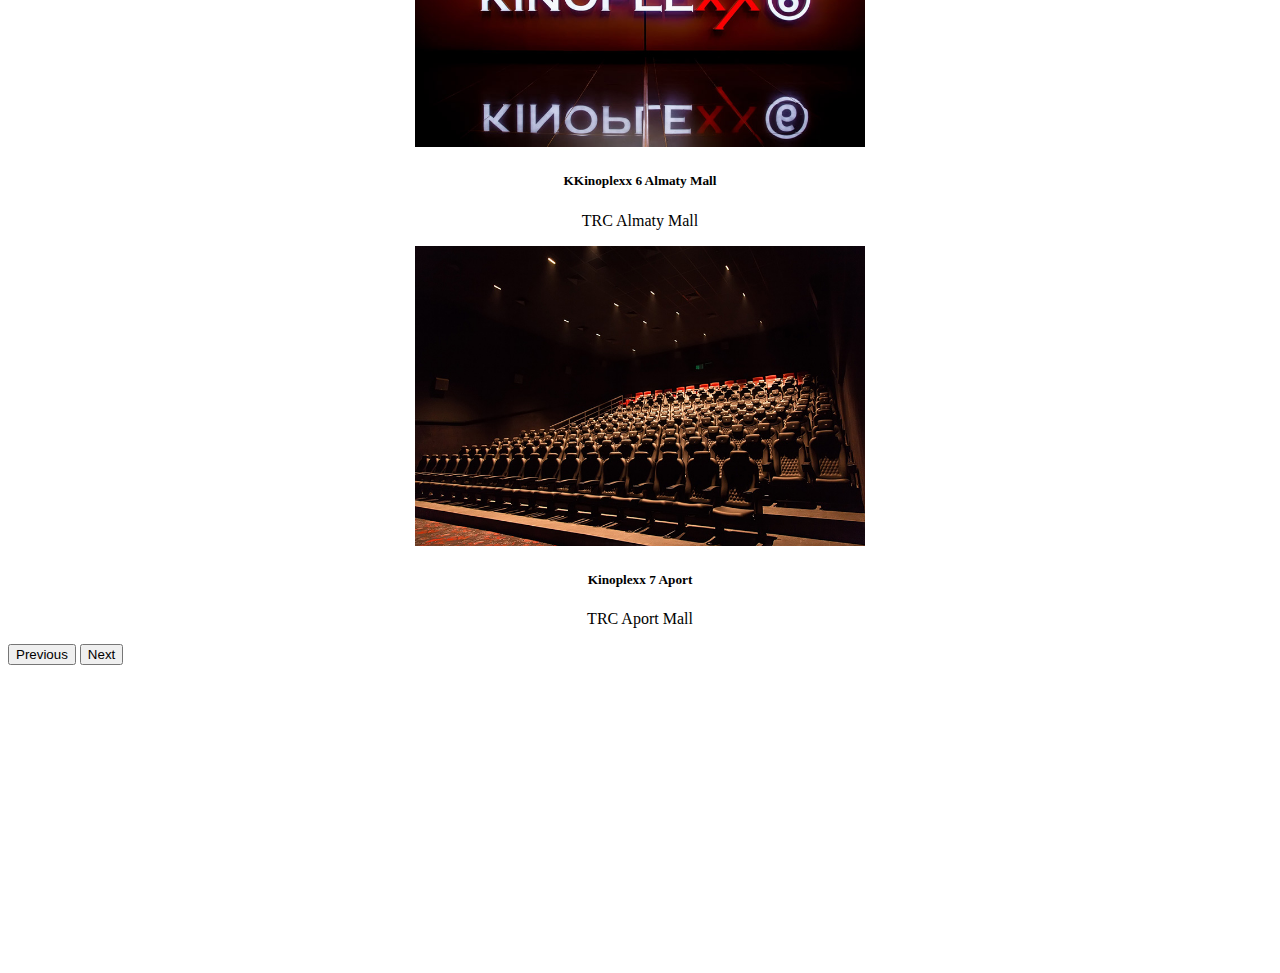
<file: cinemas2.html>
<!DOCTYPE html>
<html lang="en">
<head>
    <meta charset="UTF-8">
    <meta name="viewport" content="width=device-width, initial-scale=1, shrink-to-fit=no">
    <link rel="icon" href="src/icons8-film-reel-16.png" type="image/x-icon">
    <title>MovieScreen</title>
    <link href="https://cdn.jsdelivr.net/npm/bootstrap@5.3.2/dist/css/bootstrap.min.css" rel="stylesheet" integrity="sha384-T3c6CoIi6uLrA9TneNEoa7RxnatzjcDSCmG1MXxSR1GAsXEV/Dwwykc2MPK8M2HN" crossorigin="anonymous">
    <link rel="stylesheet" href="https://cdnjs.cloudflare.com/ajax/libs/font-awesome/4.7.0/css/font-awesome.min.css">
    <link rel="stylesheet" href="styles.css">
</head>
<body>

    <nav class="navbar navbar-expand-lg navbar-dark bg-dark">
        <div class="container">
            <a class="navbar-brand" href="#">MovieScreen</a>
            <button class="navbar-toggler" type="button" data-bs-toggle="collapse" data-bs-target="#navbarNav" aria-controls="navbarNav" aria-expanded="false" aria-label="Toggle navigation">
                <span class="navbar-toggler-icon"></span>
            </button>
            <div class="collapse navbar-collapse" id="navbarNav">
                <ul class="navbar-nav">
                    <li class="nav-item">
                        <a class="nav-link" href="index.html">Home</a>
                    </li>
                    <li class="nav-item">
                        <a class="nav-link" href="foodanddrinks.html">Foods and Drinks</a>
                    </li>
                </ul>
            </div>
        </div>
    </nav>
<div class="container mt-5">
    <h2 class="text-center mb-4">Cinemas</h2>

    
    <div id="cinemaCarousel" class="carousel slide" data-bs-ride="carousel">
        <div class="carousel-inner">
            <div class="carousel-item active">
                <img src="src/L_height (2).webp" class="d-block w-100" alt="Cinema 1">
                <h5 class="mt-2">Kinopark 11 IMAX Esentai</h5>
                <p class="text-muted">Esantai Mall</p>
            </div>
            <div class="carousel-item">
                <img src="src/g800x534_3.jpg" class="d-block w-100" alt="Cinema 2">
                <h5 class="mt-2">Kinopark 5 Forum</h5>
                <p class="text-muted">TRC Forum</p>
            </div>
            <div class="carousel-item">
                <img src="src/g800x534_9.jpg" class="d-block w-100" alt="Cinema 3">
                <h5 class="mt-2">Kinopark 8 Moskva</h5>
                <p class="text-muted">TRC Moskva</p>
            </div>
            
            <div class="carousel-item">
                <img src="src/1455113993rmrwk.jpg" class="d-block w-100" alt="Cinema 3">
                <h5 class="mt-2">Kinoplexx 7 Sary-Arka</h5>
                <p class="text-muted">Altynsaryna</p>
            </div>
           
            <div class="carousel-item">
                <img src="src/sputnik.jpg" class="d-block w-100" alt="Cinema 3">
                <h5 class="mt-2"> Kinopark 6 Sputnik</h5>
                <p class="text-muted">TRC Sputnik Mall</p>
            </div>
            <div class="carousel-item">
                <img src="src/globus.jpg" class="d-block w-100" alt="Cinema 3">
                <h5 class="mt-2">Kinopark 4 Globus</h5>
                <p class="text-muted">TRC Globus</p>
            </div>
            <div class="carousel-item">
                <img src="src/atakent.jpg" class="d-block w-100" alt="Cinema 3">
                <h5 class="mt-2">Kinopark 5 Atakent</h5>
                <p class="text-muted">TRC Atakent Mall</p>
            </div>
            <div class="carousel-item">
                <img src="src/almaty mall.jpg" class="d-block w-100" alt="Cinema 3">
                <h5 class="mt-2">KKinoplexx 6 Almaty Mall</h5>
                <p class="text-muted">TRC Almaty Mall</p>
            </div>
            <div class="carousel-item">
                <img src="src/aport.jpg" class="d-block w-100" alt="Cinema 3">
                <h5 class="mt-2">Kinoplexx 7 Aport</h5>
                <p class="text-muted">TRC Aport Mall</p>
            </div>
       
        </div>
        <button class="carousel-control-prev" type="button" data-bs-target="#cinemaCarousel" data-bs-slide="prev">
            <span class="carousel-control-prev-icon" aria-hidden="true"></span>
            <span class="visually-hidden">Previous</span>
        </button>
        <button class="carousel-control-next" type="button" data-bs-target="#cinemaCarousel" data-bs-slide="next">
            <span class="carousel-control-next-icon" aria-hidden="true"></span>
            <span class="visually-hidden">Next</span>
        </button>
    </div>
</div>

<footer class="bg-dark text-light text-center py-4 fixed-bottom">
    <div class="container">
        <div class="row">
            <div class="col-md-6">
                <button class="btn btn-outline-light me-2"><i class="fa fa-instagram" style="font-size:24px"></i></button>
                <button class="btn btn-outline-light me-2"><i class="fa fa-twitter" style="font-size:24px"></i> </button>
                <button class="btn btn-outline-light me-2"><i class="fa fa-facebook" style="font-size:24px"></i> </button>
            </div>
            
            <div class="col-md-6">
                <p>About Us: MovieScreen is your ultimate destination for the latest and greatest movies. Explore and enjoy the cinematic experience with us!</p>
            </div>
        </div>
    </div>
</footer>
<script src="https://cdn.jsdelivr.net/npm/@popperjs/core@2.11.8/dist/umd/popper.min.js" integrity="sha384-I7E8VVD/ismYTF4hNIPjVp/Zjvgyol6VFvRkX/vR+Vc4jQkC+hVqc2pM8ODewa9r" crossorigin="anonymous"></script>
<script src="https://cdn.jsdelivr.net/npm/bootstrap@5.3.2/dist/js/bootstrap.min.js" integrity="sha384-BBtl+eGJRgqQAUMxJ7pMwbEyER4l1g+O15P+16Ep7Q9Q+zqX6gSbd85u4mG4QzX+" crossorigin="anonymous"></script>
</body>
</html>
</file>
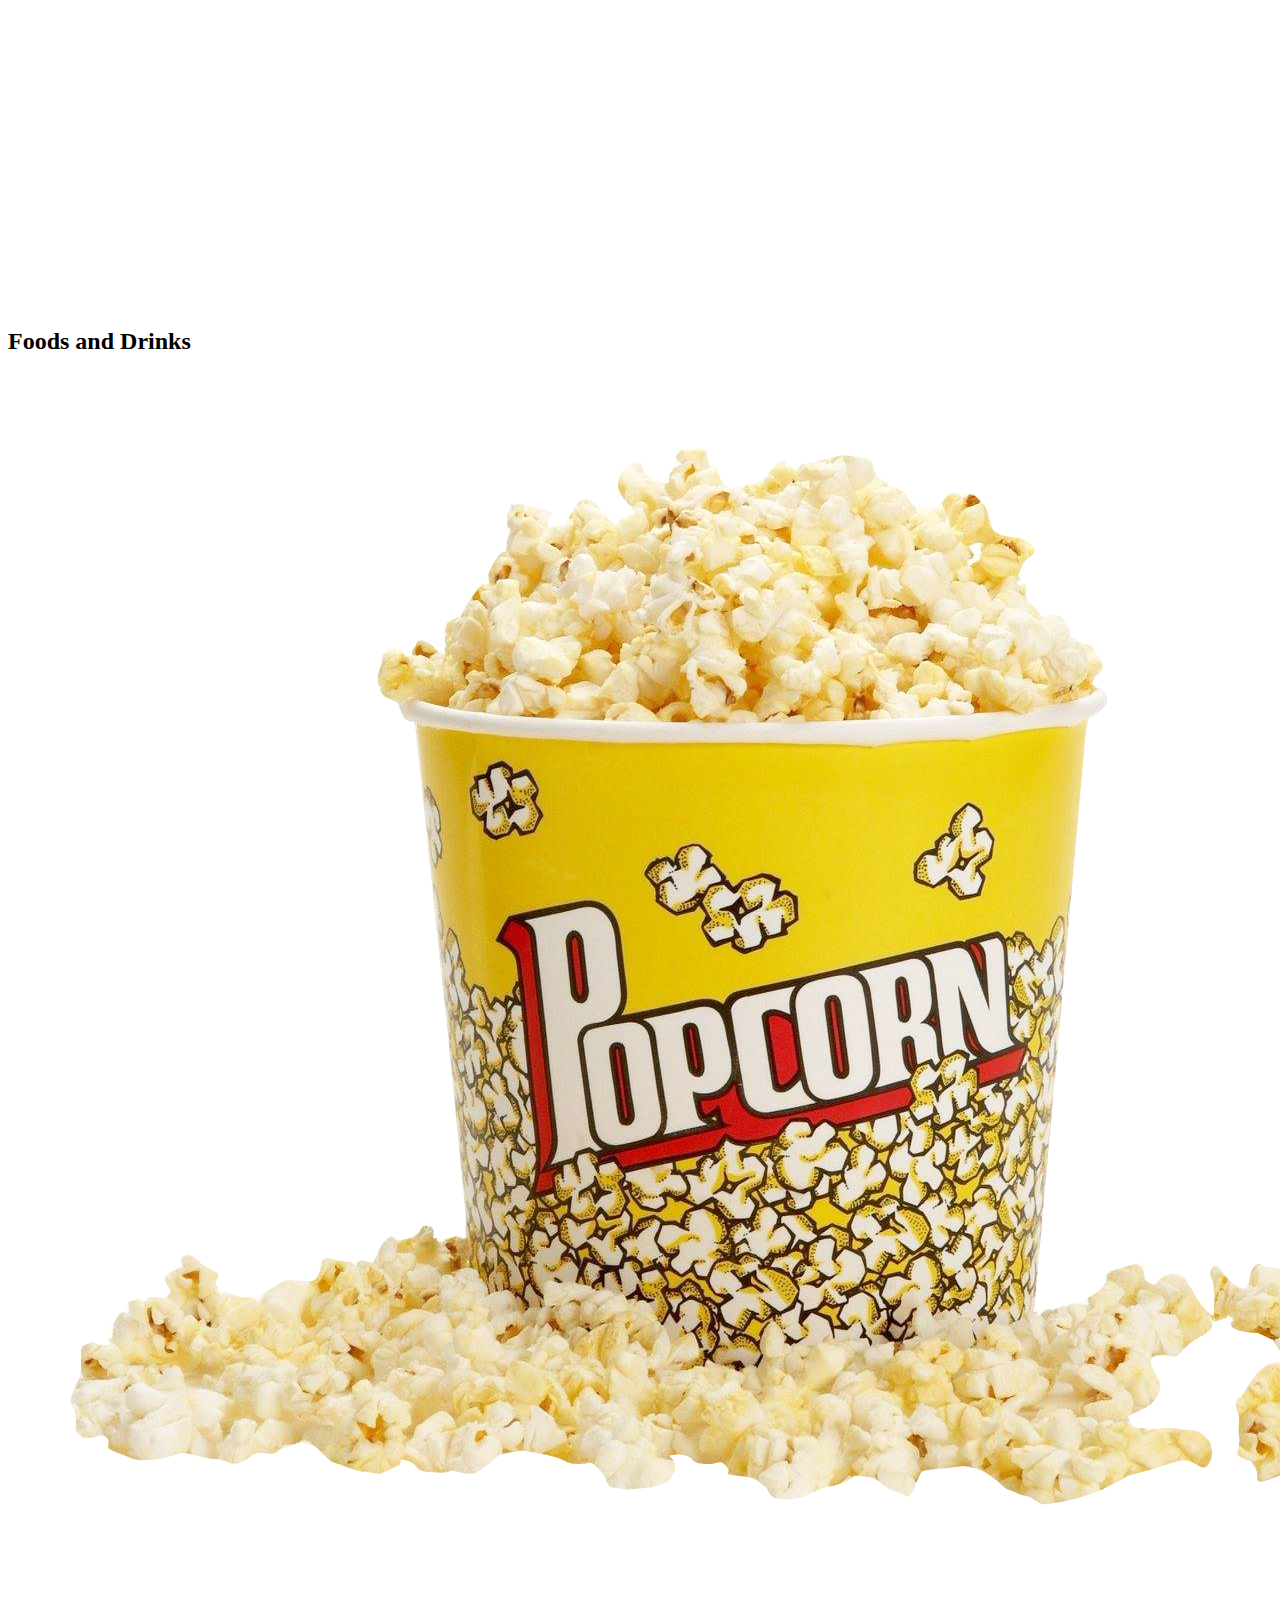
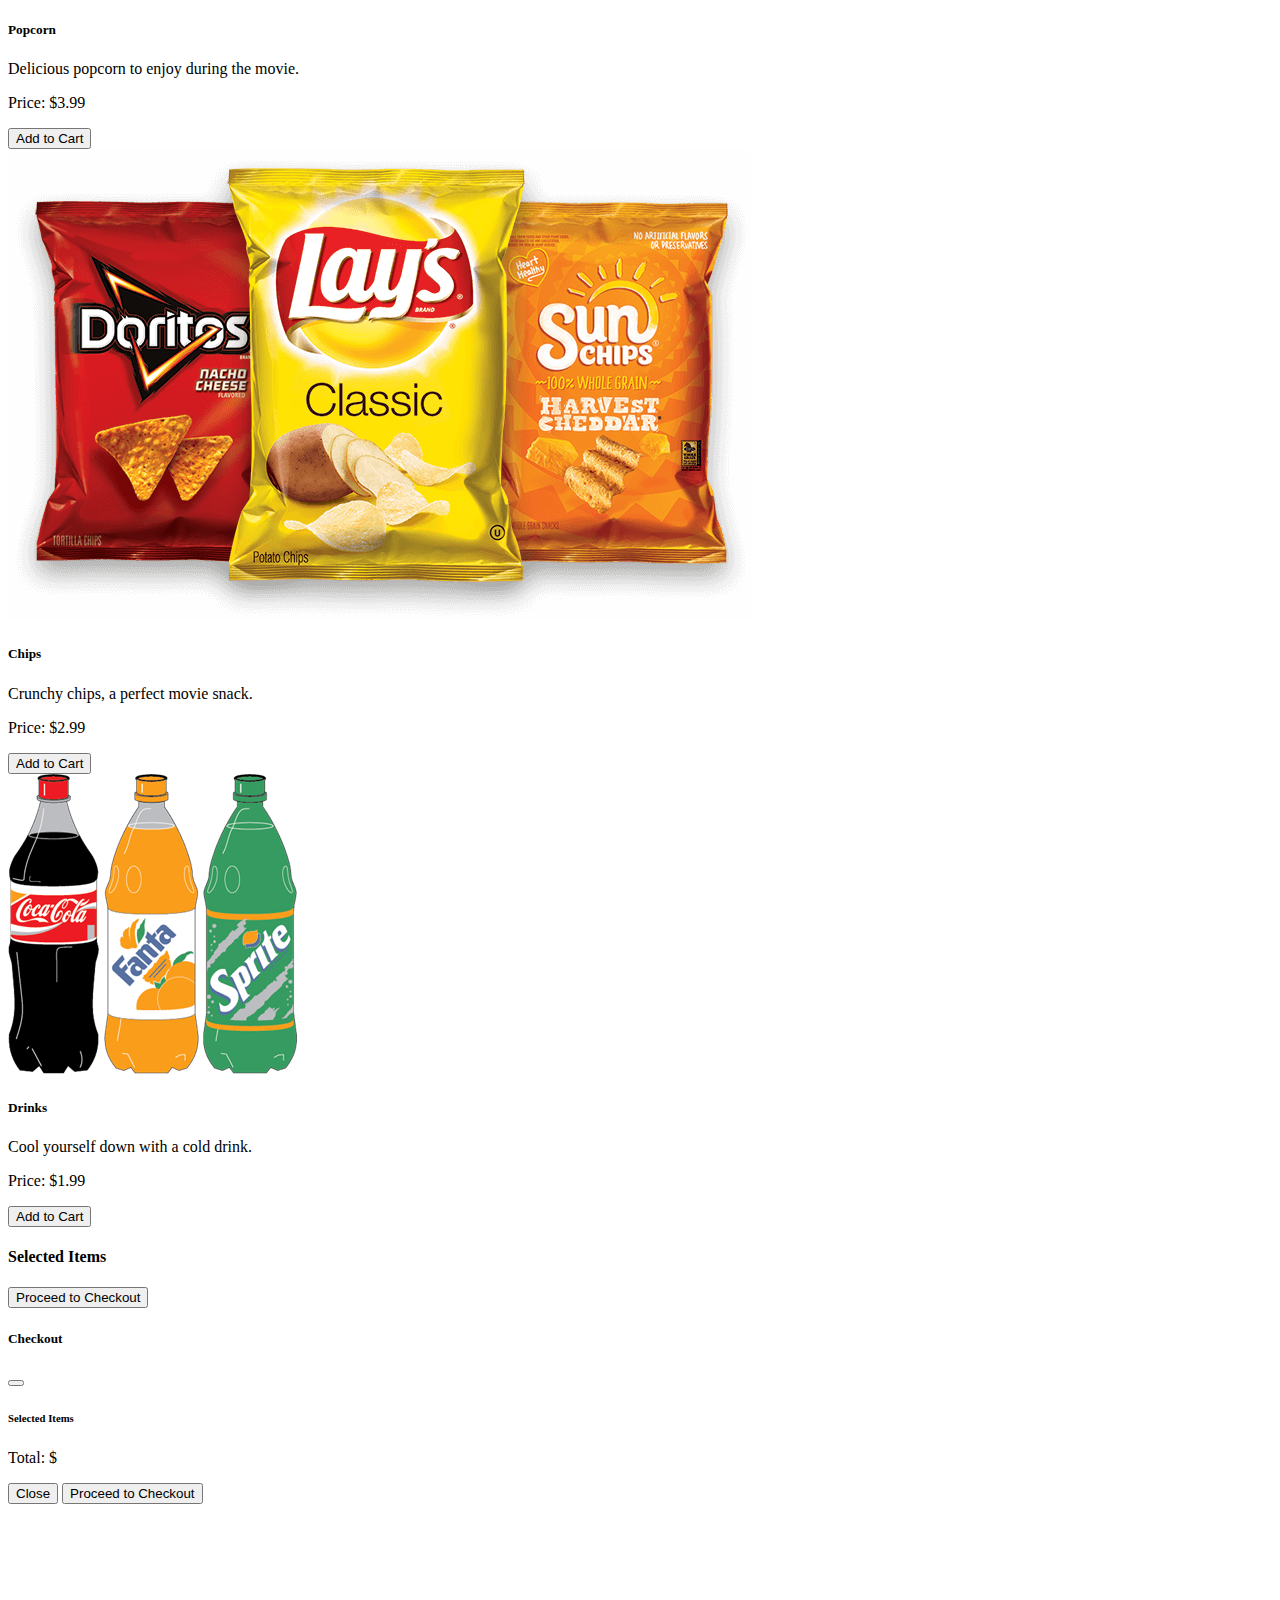
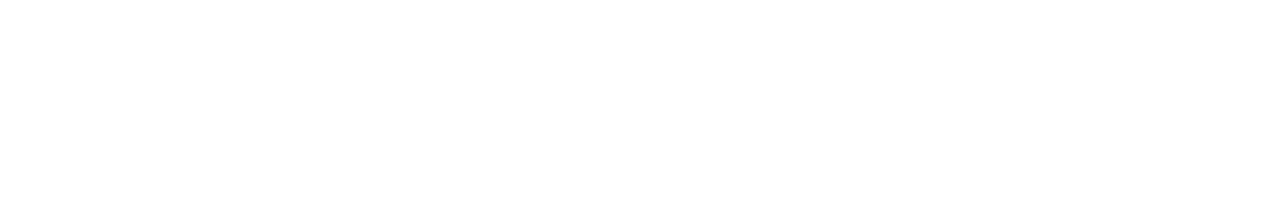
<file: foodanddrinks.html>
<!DOCTYPE html>
<html lang="en">
<head>
    <meta charset="UTF-8">
    <meta name="viewport" content="width=device-width, initial-scale=1, shrink-to-fit=no">
    <link rel="icon" href="src/icons8-film-reel-16.png" type="image/x-icon">
    <title>MovieScreen</title>
    <link href="https://cdn.jsdelivr.net/npm/bootstrap@5.3.2/dist/css/bootstrap.min.css" rel="stylesheet" integrity="sha384-T3c6CoIi6uLrA9TneNEoa7RxnatzjcDSCmG1MXxSR1GAsXEV/Dwwykc2MPK8M2HN" crossorigin="anonymous">
    <link rel="stylesheet" href="https://cdnjs.cloudflare.com/ajax/libs/font-awesome/4.7.0/css/font-awesome.min.css">
    <link rel="stylesheet" href="styles.css">
</head>
<body>

<div class="container mt-5">
    <h2>Foods and Drinks</h2>

    
    <div class="row row-cols-1 row-cols-md-3 g-4">
        <div class="col">
            <div class="card h-100">
                <img src="src/purepng.com-popcornfood-box-corn-bucket-popcorn-movie-film-cinema-941524634193baytu.png" class="card-img-top" alt="Popcorn">
                <div class="card-body d-flex flex-column">
                    <h5 class="card-title mt-auto">Popcorn</h5>
                    <p class="card-text">Delicious popcorn to enjoy during the movie.</p>
                    <p class="card-text">Price: $3.99</p>
                    <button class="btn btn-primary" onclick="addToCart('Popcorn', 3.99)">Add to Cart</button>
                </div>
            </div>
        </div>

        <div class="col">
            <div class="card h-100">
                <img src="src/162138-photos-chips-lays-free-clipart-hq.png" class="card-img-top" alt="Chips">
                <div class="card-body d-flex flex-column ">
                    <h5 class="card-title mt-auto">Chips</h5>
                    <p class="card-text ">Crunchy chips, a perfect movie snack.</p>
                    <p class="card-text">Price: $2.99</p>
                    <button class="btn btn-primary" onclick="addToCart('Chips', 2.99)">Add to Cart</button>
                </div>
            </div>
        </div>
        <div class="col">
            <div class="card h-100">
                <img src="src/Coca-Cola-logo-8960D3D862-seeklogo.com.png" class="card-img-top" alt="Chips">
                <div class="card-body d-flex flex-column ">
                    <h5 class="card-title mt-auto">Drinks</h5>
                    <p class="card-text ">Cool yourself down with a cold drink.</p>
                    <p class="card-text">Price: $1.99</p>
                    <button class="btn btn-primary" onclick="addToCart('Drink', 1.99)">Add to Cart</button>
                </div>
            </div>
        </div>

    </div>

    <div class="mt-4">
        <h4>Selected Items</h4>
        <ul class="list-group" id="selected-items">
        </ul>
    </div>

    <div class="mt-4">
        <button id="proceedToCheckoutButton" class="btn btn-primary">Proceed to Checkout</button>
    </div>
</div>

<div class="modal fade" id="checkoutModal" tabindex="-1" aria-labelledby="checkoutModalLabel" aria-hidden="true">
    <div class="modal-dialog">
        <div class="modal-content">
            <div class="modal-header">
                <h5 class="modal-title" id="checkoutModalLabel">Checkout</h5>
                <button type="button" class="btn-close" data-bs-dismiss="modal" aria-label="Close"></button>
            </div>
            <div class="modal-body">
                <h6>Selected Items</h6>
                <ul class="list-group" id="modal-selected-items">
                </ul>
                <p class="mt-3">Total: $<span id="modal-total"></span></p>
            </div>
            <div class="modal-footer">
                <button type="button" class="btn btn-secondary" data-bs-dismiss="modal">Close</button>
                <button type="button" class="btn btn-primary" onclick="proceedToCheckout()">Proceed to Checkout</button>
            </div>
        </div>
    </div>
</div>

<script src="https://cdn.jsdelivr.net/npm/@popperjs/core@2.11.8/dist/umd/popper.min.js" integrity="sha384-I7E8VVD/ismYTF4hNIPjVp/Zjvgyol6VFvRkX/vR+Vc4jQkC+hVqc2pM8ODewa9r" crossorigin="anonymous"></script>
<script src="https://cdn.jsdelivr.net/npm/bootstrap@5.3.2/dist/js/bootstrap.min.js" integrity="sha384-BBtl+eGJRgqQAUMxJ7pMwbEyER4l1g+O15P+16Ep7Q9Q+zqX6gSbd85u4mG4QzX+" crossorigin="anonymous"></script>
<script src="js/foods_and_drinks.js"></script>

</body>
</html>
</file>
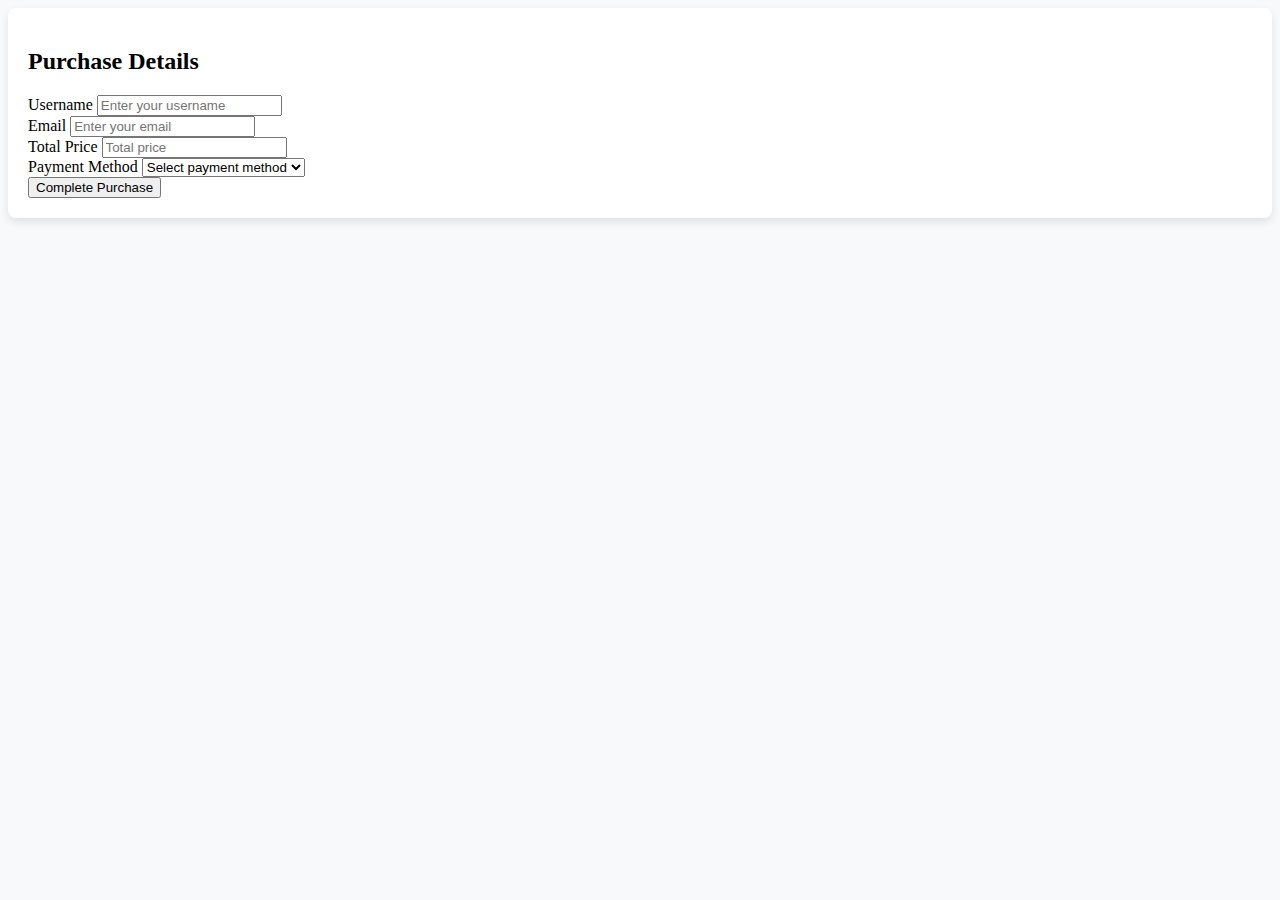
<file: foodpurchase.html>
<!DOCTYPE html>
<html lang="en">
<head>
    <meta charset="UTF-8">
    <meta name="viewport" content="width=device-width, initial-scale=1, shrink-to-fit=no">
    <link rel="icon" href="src/icons8-film-reel-16.png" type="image/x-icon">
    <title>MovieScreen - Purchase</title>
    <link href="https://cdn.jsdelivr.net/npm/bootstrap@5.3.2/dist/css/bootstrap.min.css" rel="stylesheet" integrity="sha384-T3c6CoIi6uLrA9TneNEoa7RxnatzjcDSCmG1MXxSR1GAsXEV/Dwwykc2MPK8M2HN" crossorigin="anonymous">
    <link rel="stylesheet" href="purchase.css">
</head>
<body>
   

    <div class="container mt-5">
        <h2>Purchase Details</h2>
        <form>
            <div class="mb-3">
                <label for="username" class="form-label">Username</label>
                <input type="text" class="form-control" id="username" placeholder="Enter your username" required>
            </div>
    
            <div class="mb-3">
                <label for="email" class="form-label">Email</label>
                <input type="email" class="form-control" id="email" placeholder="Enter your email" required>
            </div>
    
            <div class="mb-3">
                <label for="totalPrice" class="form-label">Total Price</label>
                <input type="text" class="form-control" id="totalPrice" placeholder="Total price" readonly>
            </div>
    
            <div class="mb-3">
                <label for="paymentMethod" class="form-label">Payment Method</label>
                <select class="form-select" id="paymentMethod" required>
                    <option value="" selected disabled>Select payment method</option>
                    <option value="kaspi">Kaspi QR</option>
                    <option value="halyk">Halyk Bank</option>
                </select>
            </div>
    
            <button type="button" class="btn btn-primary" onclick="validateAndCompletePurchase()">Complete Purchase</button>
        </form>
    </div>
    
    <div class="modal" id="purchaseModal">
        <div class="modal-content">
            <h3>Purchase Complete</h3>
            <p>Your purchase has been completed successfully!</p>
            <button type="button" onclick="closeModal()">Close</button>
        </div>
    </div>
    
<script src="https://cdn.jsdelivr.net/npm/@popperjs/core@2.11.8/dist/umd/popper.min.js" integrity="sha384-I7E8VVD/ismYTF4hNIPjVp/Zjvgyol6VFvRkX/vR+Vc4jQkC+hVqc2pM8ODewa9r" crossorigin="anonymous"></script>
<script src="https://cdn.jsdelivr.net/npm/bootstrap@5.3.2/dist/js/bootstrap.min.js" integrity="sha384-BBtl+eGJRgqQAUMxJ7pMwbEyER4l1g+O15P+16Ep7Q9Q+zqX6gSbd85u4mG4QzX+" crossorigin="anonymous"></script>
<script src="js/eventlist.js"></script>

</body>
</html>
</file>
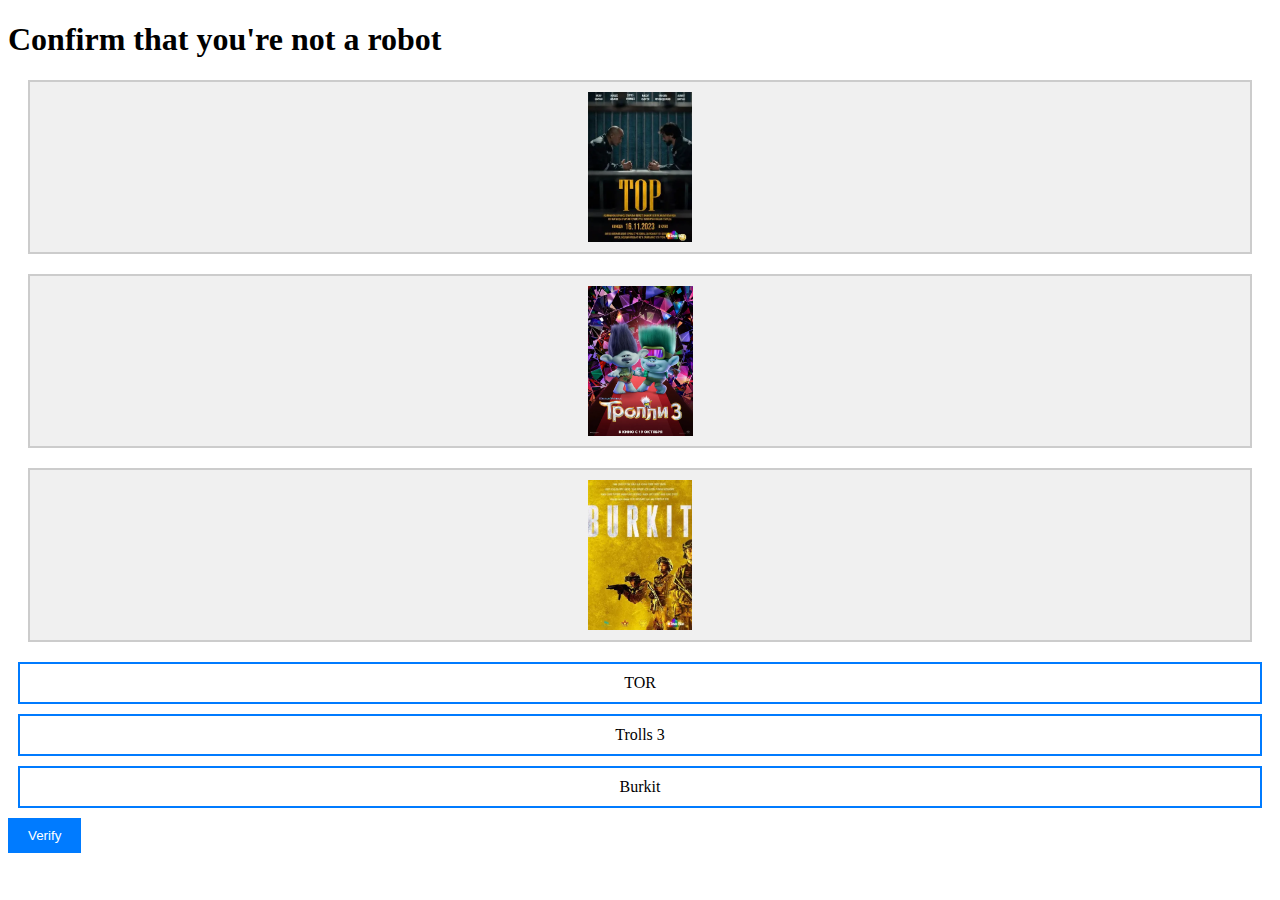
<file: game.html>
<!DOCTYPE html>
<html lang="en">
<head>
    <meta charset="UTF-8">
    <meta name="viewport" content="width=device-width, initial-scale=1.0">
    <title>Captcha</title>
    <link rel="stylesheet" href="game.css">
    <link rel="icon" href="src/icons8-film-reel-16.png" type="image/x-icon">
    

</head>
<body>
    <h1>Confirm that you're not a robot</h1>
    <div id="captcha-container">
        <div id="images-container" class="bottom-container"></div>
        <div id="words-container" class="top-container"></div>
    </div>
    <button id="verify-button">Verify</button>
    <script src="js/game.js"></script>
</body>

</html>
</file>
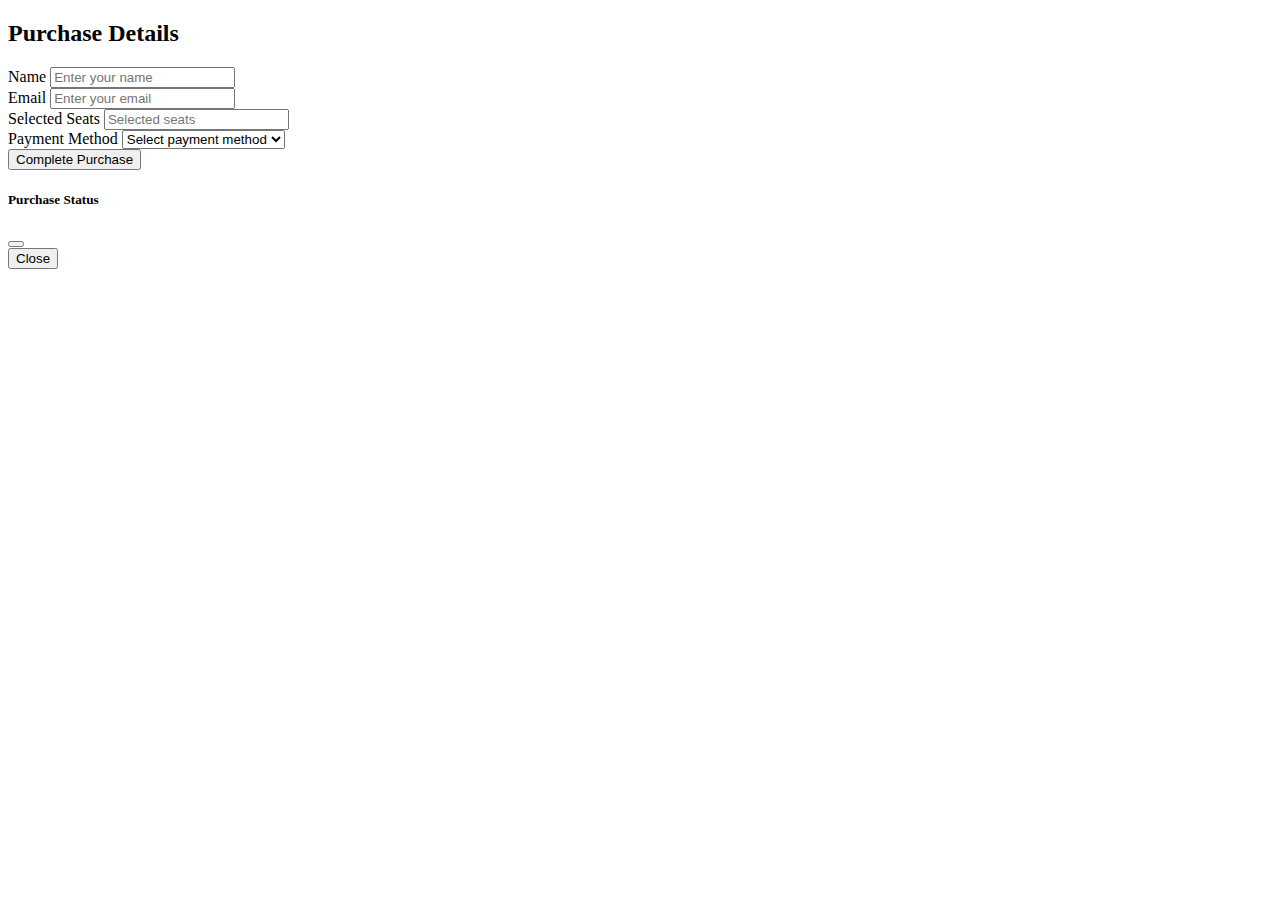
<file: purchase.html>
<!DOCTYPE html>
<html lang="en">
<head>
    <meta charset="UTF-8">
    <meta name="viewport" content="width=device-width, initial-scale=1, shrink-to-fit=no">
    <link rel="icon" href="src/icons8-film-reel-16.png" type="image/x-icon">
    <title>Purchase</title>
    
    <link href="https://cdn.jsdelivr.net/npm/bootstrap@5.3.2/dist/css/bootstrap.min.css" rel="stylesheet" integrity="sha384-T3c6CoIi6uLrA9TneNEoa7RxnatzjcDSCmG1MXxSR1GAsXEV/Dwwykc2MPK8M2HN" crossorigin="anonymous">
</head>
<body>

<div class="container mt-5" >
    <h2>Purchase Details</h2>
    <form>
        <div class="mb-3" >
            <label for="name" class="form-label">Name</label>
            <input type="name" class="form-control" id="name" placeholder="Enter your name" required >
        </div>

        <div class="mb-3">
            <label for="email" class="form-label">Email</label>
            <input type="email" class="form-control" id="email" placeholder="Enter your email" required>
        </div>

        <div class="mb-3">
            <label for="selectedSeats" class="form-label">Selected Seats</label>
            <input type="text" class="form-control" id="selectedSeats" placeholder="Selected seats" readonly>
        </div>

        <div class="mb-3">
            <label for="paymentMethod" class="form-label">Payment Method</label>
            <select class="form-select" id="paymentMethod" required>
                <option value="" selected disabled>Select payment method</option>
                <option value="kaspi">Kaspi QR</option>
                <option value="halyk">Halyk Bank</option>
            </select>
        </div>

        <button type="button" class="btn btn-primary" id="completePurchaseBtn">Complete Purchase</button>
    </form>
</div>

<div class="modal fade" id="purchaseModal" tabindex="-1" aria-labelledby="purchaseModalLabel" aria-hidden="true">
    <div class="modal-dialog">
        <div class="modal-content">
            <div class="modal-header">
                <h5 class="modal-title" id="purchaseModalLabel">Purchase Status</h5>
                <button type="button" class="btn-close" data-bs-dismiss="modal" aria-label="Close"></button>
            </div>
            <div class="modal-body" id="purchaseModalBody">
            </div>
            <div class="modal-footer">
                <button type="button" class="btn btn-secondary" data-bs-dismiss="modal">Close</button>
            </div>
        </div>
    </div>
</div>


<script src="https://cdn.jsdelivr.net/npm/@popperjs/core@2.11.8/dist/umd/popper.min.js" integrity="sha384-I7E8VVD/ismYTF4hNIPjVp/Zjvgyol6VFvRkX/vR+Vc4jQkC+hVqc2pM8ODewa9r" crossorigin="anonymous"></script>
<script src="https://cdn.jsdelivr.net/npm/bootstrap@5.3.2/dist/js/bootstrap.min.js" integrity="sha384-BBtl+eGJRgqQAUMxJ7pMwbEyER4l1g+O15P+16Ep7Q9Q+zqX6gSbd85u4mG4QzX+" crossorigin="anonymous"></script>
<script src="js/eventlist.js"></script>
</body>
</html>
</file>
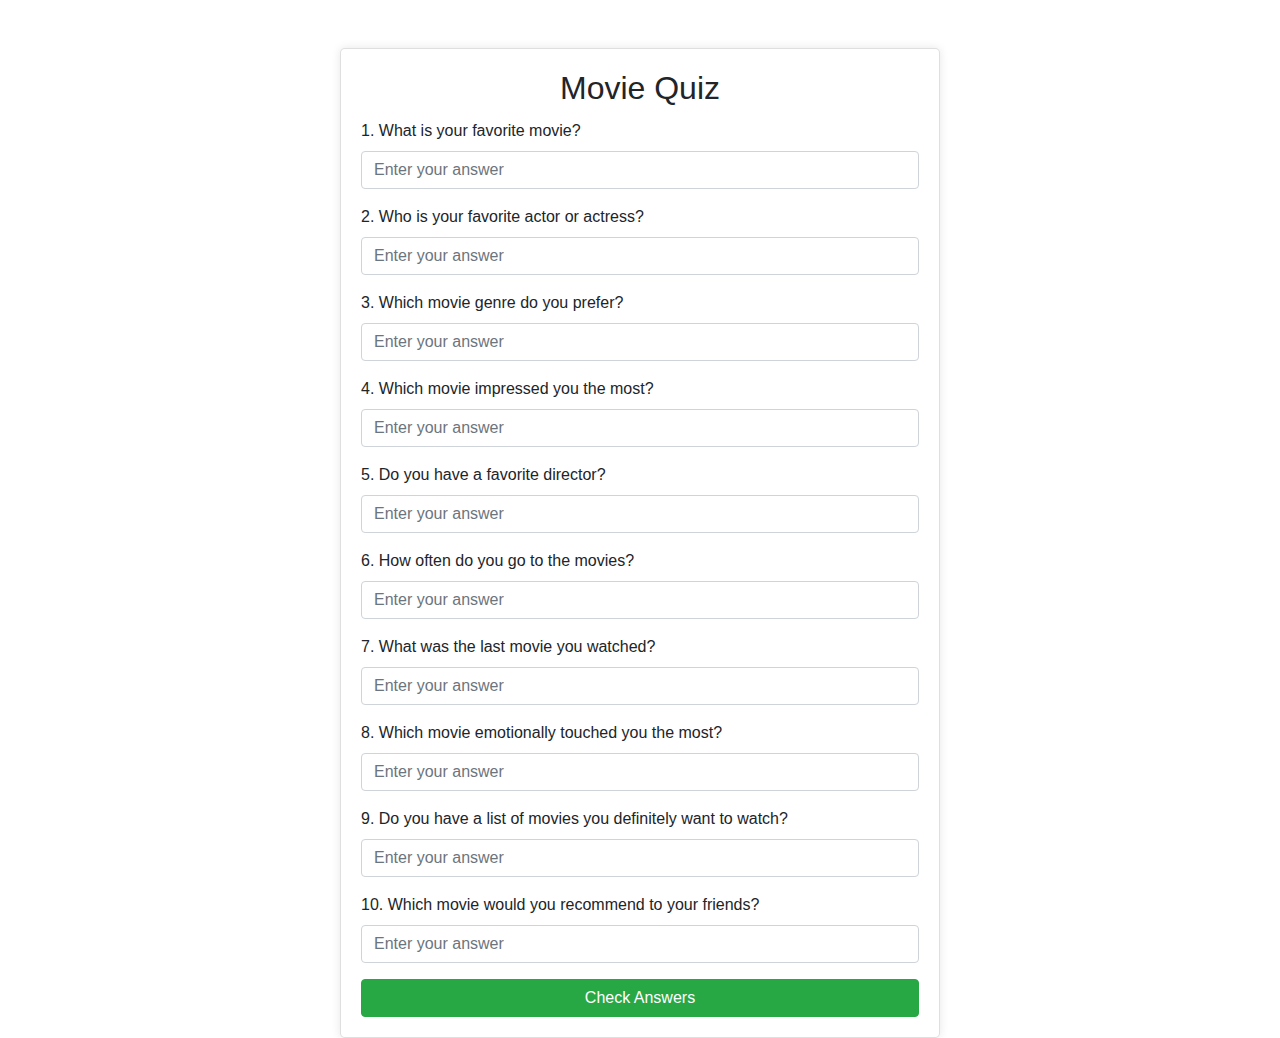
<file: question.html>
<!DOCTYPE html>
<html lang="en">
<head>
    <meta charset="UTF-8">
    <meta name="viewport" content="width=device-width, initial-scale=1.0">
    <link rel="icon" href="src/icons8-film-reel-16.png" type="image/x-icon">

    <title>Movie Quiz</title>
    <link rel="stylesheet" href="https://maxcdn.bootstrapcdn.com/bootstrap/4.0.0/css/bootstrap.min.css" integrity="sha384-Gn5384xqQ1aoWXA+058RXPxPg6fy4IWvTNh0E263XmFcJlSAwiGgFAW/dAiS6JXm" crossorigin="anonymous">
</head>
<body>

<div class="container mt-5">
    <div class="card" style="max-width: 600px; margin: auto; box-shadow: 0 0 10px rgba(0, 0, 0, 0.1); border-radius: 5px;">
        <div class="card-body">
            <h2 class="card-title text-center">Movie Quiz</h2>
            <div id="quiz" class="mb-3"></div>
            <button onclick="submitQuiz()" class="btn btn-success btn-block">Check Answers</button>
            <p id="resultMessage" class="text-success font-weight-bold mt-3" style="display: none;">Thank you for your answers!</p>
        </div>
    </div>
</div>

<script src="js/game.js">    
</script>

<script src="https://code.jquery.com/jquery-3.2.1.slim.min.js" integrity="sha384-KJ3o2DKtIkvYIK3UENzmM7KCkRr/rE9/Qpg6aAZGJwFDMVNA/GpGFF93hXpG5KkN" crossorigin="anonymous"></script>
<script src="https://cdnjs.cloudflare.com/ajax/libs/popper.js/1.12.9/umd/popper.min.js" integrity="sha384-ApNbgh9B+Y1QKtv3Rn7W3mgPxhU9K/ScQsAP7hUibX39j7fakFPskvXusvfa0b4Q" crossorigin="anonymous"></script>
<script src="https://maxcdn.bootstrapcdn.com/bootstrap/4.0.0/js/bootstrap.min.js" integrity="sha384-JZR6Spejh4U02d8jOt6vLEHfe/JQGiRRSQQxSfFWpi1MquVdAyjUar5+76PVCmYl" crossorigin="anonymous"></script>

</body>
</html>
</file>
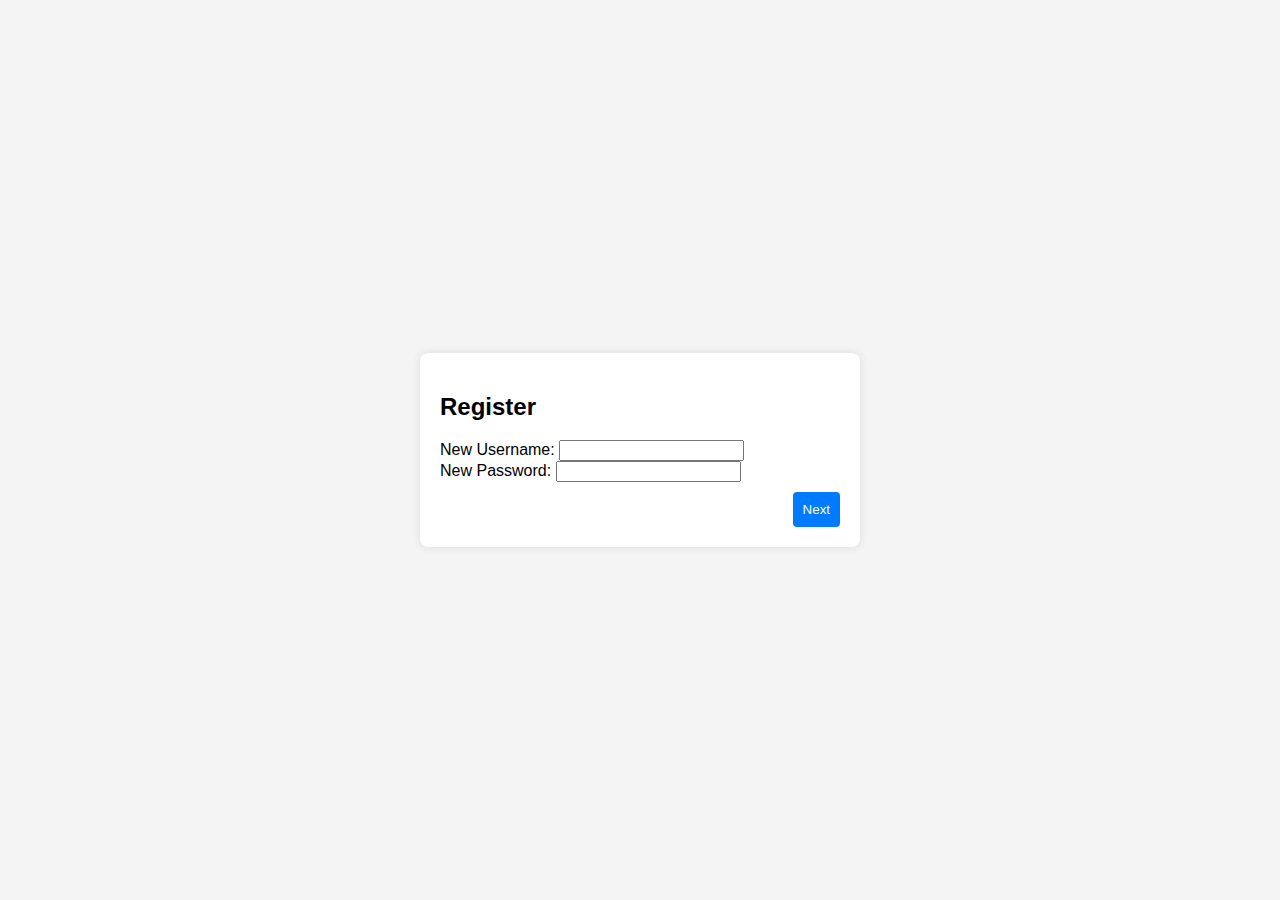
<file: register.html>
<!DOCTYPE html>
<html lang="en">
<head>
  <meta charset="UTF-8">
  <meta name="viewport" content="width=device-width, initial-scale=1.0">
  <link rel="stylesheet" href="form.css">
</head>
<body>

<div id="form-container">
  <div class="form-step active" id="register-step">
    <h2>Register</h2>
    <form id="register-form">
      <label for="new-username">New Username:</label>
      <input type="text" id="new-username" required>
      <br>
      <label for="new-password">New Password:</label>
      <input type="password" id="new-password" required>
      <br>
      <button type="button" class="next" onclick="nextStep()">Next</button>
    </form>
  </div>

  <div class="form-step" id="login-step">
    <h2>Login</h2>
    <form id="login-form">
      <label for="login-username">Username:</label>
      <input type="text" id="login-username" required>
      <br>
      <label for="login-password">Password:</label>
      <input type="password" id="login-password" required>
      <br>
      <button type="button" class="prev" onclick="prevStep()">Previous</button>
      <button type="button" class="next" onclick="validateLogin()">Submit</button>
    </form>
  </div>
</div>

<script src="js/form.js"></script>

</body>
</html>
</file>
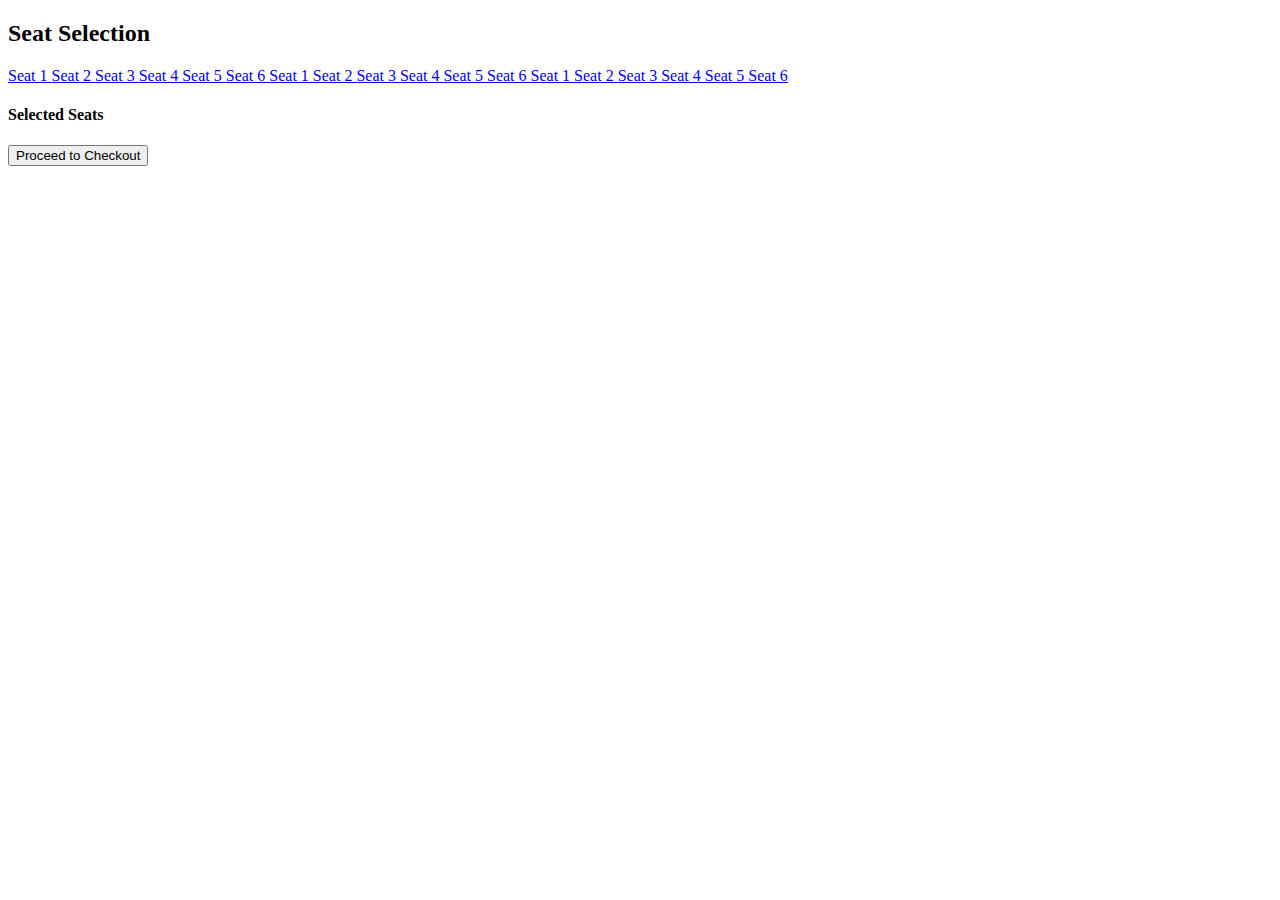
<file: showtime.html>
<!DOCTYPE html>
<html lang="en">
<head>
    <meta charset="UTF-8">
    <meta name="viewport" content="width=device-width, initial-scale=1, shrink-to-fit=no">
    <link rel="icon" href="src/icons8-film-reel-16.png" type="image/x-icon">
    <title>Seat Selection</title>
    <link href="https://cdn.jsdelivr.net/npm/bootstrap@5.3.2/dist/css/bootstrap.min.css" rel="stylesheet" integrity="sha384-T3c6CoIi6uLrA9TneNEoa7RxnatzjcDSCmG1MXxSR1GAsXEV/Dwwykc2MPK8M2HN" crossorigin="anonymous">
    <link rel="stylesheet" href="styles1.css">
</head>
<body>

<div class="container mt-5">
    <h2>Seat Selection</h2>
    
    <div class="row mt-4">
        <div class="col-md-8">
            <div class="list-group">
                <a href="#" class="list-group-item d-flex justify-content-between align-items-center" >
                    Seat 1
                    <span class="badge bg-primary rounded-pill seat-info">Row: 1, Price: $10</span>
                </a>
                <a href="#" class="list-group-item d-flex justify-content-between align-items-center">
                    Seat 2
                    <span class="badge bg-primary rounded-pill seat-info">Row: 1, Price: $10</span>
                </a>
                <a href="#" class="list-group-item d-flex justify-content-between align-items-center">
                    Seat 3
                    <span class="badge bg-primary rounded-pill seat-info">Row: 1, Price: $10</span>
                </a>
                <a href="#" class="list-group-item d-flex justify-content-between align-items-center">
                    Seat 4
                    <span class="badge bg-primary rounded-pill seat-info">Row: 1, Price: $10</span>
                </a>
                <a href="#" class="list-group-item d-flex justify-content-between align-items-center">
                    Seat 5
                    <span class="badge bg-primary rounded-pill seat-info">Row: 1, Price: $10</span>
                </a>
                <a href="#" class="list-group-item d-flex justify-content-between align-items-center">
                    Seat 6
                    <span class="badge bg-primary rounded-pill seat-info">Row: 1, Price: $10</span>
                </a>
                <a href="#" class="list-group-item d-flex justify-content-between align-items-center">
                    Seat 1
                    <span class="badge bg-primary rounded-pill seat-info">Row: 2, Price: $10</span>
                </a>
                <a href="#" class="list-group-item d-flex justify-content-between align-items-center">
                    Seat 2
                    <span class="badge bg-primary rounded-pill seat-info">Row: 2, Price: $10</span>
                </a>
                <a href="#" class="list-group-item d-flex justify-content-between align-items-center">
                    Seat 3
                    <span class="badge bg-primary rounded-pill seat-info">Row: 2, Price: $10</span>
                </a>
                <a href="#" class="list-group-item d-flex justify-content-between align-items-center">
                    Seat 4
                    <span class="badge bg-primary rounded-pill seat-info">Row: 2, Price: $10</span>
                </a>
                <a href="#" class="list-group-item d-flex justify-content-between align-items-center">
                    Seat 5
                    <span class="badge bg-primary rounded-pill seat-info">Row: 2, Price: $10</span>
                </a>
                <a href="#" class="list-group-item d-flex justify-content-between align-items-center">
                    Seat 6
                    <span class="badge bg-primary rounded-pill seat-info">Row: 2, Price: $10</span>
                </a>
                <a href="#" class="list-group-item d-flex justify-content-between align-items-center">
                    Seat 1
                    <span class="badge bg-primary rounded-pill seat-info">Row: 3, Price: $10</span>
                </a>
                <a href="#" class="list-group-item d-flex justify-content-between align-items-center">
                    Seat 2
                    <span class="badge bg-primary rounded-pill seat-info">Row: 3, Price: $10</span>
                </a>
                <a href="#" class="list-group-item d-flex justify-content-between align-items-center">
                    Seat 3
                    <span class="badge bg-primary rounded-pill seat-info">Row: 3, Price: $10</span>
                </a>
                <a href="#" class="list-group-item d-flex justify-content-between align-items-center">
                    Seat 4
                    <span class="badge bg-primary rounded-pill seat-info">Row: 3, Price: $10</span>
                </a>
                <a href="#" class="list-group-item d-flex justify-content-between align-items-center">
                    Seat 5
                    <span class="badge bg-primary rounded-pill seat-info">Row: 3, Price: $10</span>
                </a>
                <a href="#" class="list-group-item d-flex justify-content-between align-items-center">
                    Seat 6
                    <span class="badge bg-primary rounded-pill seat-info">Row: 3, Price: $10</span>
                </a>

            </div>
        </div>
        <div class="col-md-4">
            <h4>Selected Seats</h4>
            <ul class="list-group" id="selected-seats">
            </ul>
        </div>
    </div>
    
    <div class="row mt-4 proceed">
        <div class="col-md-8">
            <button class="btn btn-primary" onclick="proceedToCheckout()">Proceed to Checkout</button>
        </div>
    </div>
</div>

<script src="https://cdn.jsdelivr.net/npm/@popperjs/core@2.11.8/dist/umd/popper.min.js" integrity="sha384-I7E8VVD/ismYTF4hNIPjVp/Zjvgyol6VFvRkX/vR+Vc4jQkC+hVqc2pM8ODewa9r" crossorigin="anonymous"></script>
<script src="https://cdn.jsdelivr.net/npm/bootstrap@5.3.2/dist/js/bootstrap.min.js" integrity="sha384-BBtl+eGJRgqQAUMxJ7pMwbEyER4l1g+O15P+16Ep7Q9Q+zqX6gSbd85u4mG4QzX+" crossorigin="anonymous"></script>
<script src="js/showtime.js"></script>

<script>

</script>
</body>
</html>
</file>
<file: styles.css>
body {
    padding-top: 300px; 
    padding-bottom: 300px; 
    
}

.carousel-item {
    text-align: center;
}

.carousel-item img {
    max-height: 300px; 
    margin: auto;
}

.carousel-item h5 {
    font-weight: bold;
}

.navbar {
    position:absolute;
    width: 100%;
    z-index: 1000;
    top: 0; 
}

footer {
  position: fixed;
  
  bottom: 0;
  width: 100%;
  padding: 20px;
}

footer button {
    margin: 5px;
}




.dropdown-menu {
    background-color: #343a40; 
}


.dropdown-item {
    color: #fff; 
}

.dropdown-item:hover {
    background-color: #292b2c; 
    color: #fff; 
}

#movieCarousel {
    margin-top: 40px; 
    margin-bottom: 40px;
}

#backToTopButton {
    display: none;
    position: fixed;
    bottom: 120px;
    right: 20px;
    z-index: 99;
    width: 40px; 
    height: 40px;
    cursor: pointer;
    transition: opacity 0.2s; 
}

#backToTopButton:hover {
    opacity: 0.7; 
}


.card.mouseover-effect {
    transform: scale(1.1);
    transition: transform 0.3s ease;
    box-shadow: 0 0 20px rgba(0, 0, 0, 0.2); 
}

.fullscreen-video-container {
    display: none;
    position: fixed;
    top: 0;
    left: 0;
    width: 100%;
    height: 100%;
    background: rgba(0, 0, 0, 0.8);
    z-index: 1000;
  }

  .fullscreen-video {
    width: 100%;
    height: 100%;
    object-fit: cover;
  }

  .close-video {
    position: absolute;
    top: 20px;
    right: 20px;
    color: #fff;
    font-size: 24px;
    cursor: pointer;
  }


.search-container {
    position: absolute;
    top: 10px;
    right: 10px;
}

#searchInput {
    width: 150px; 
    padding: 8px;
    box-sizing: border-box;
}

.search-active {
    width: 150px;
    padding: 8px;
    box-sizing: border-box;
    animation: expandSearch 0.5s forwards;
}

@keyframes expandSearch {
    from {
        width: 0;
        padding: 8px 0;
    }
    to {
        width: 150px;
        padding: 8px;
    }
}
</file>
<file: purchase.css>
body {
    background-color: #f8f9fa;
}
.container {
    background-color: #ffffff;
    padding: 20px;
    border-radius: 8px;
    box-shadow: 0 4px 8px rgba(0,0,0,0.1);
}
.modal {
    display: none;
    position: fixed;
    top: 0;
    left: 0;
    width: 100%;
    height: 100%;
    background-color: rgba(0,0,0,0.5);
    justify-content: center;
    align-items: center;
}
.modal-content {
    background-color: #ffffff;
    padding: 20px;
    border-radius: 8px;
    box-shadow: 0 4px 8px rgba(0,0,0,0.1);
}
</file>
<file: game.css>
.image {
    margin: 20px;
    text-align: center;
    border: 2px solid #ccc;
    background-color: #f0f0f0;
    display: flex;
    flex-direction: column;
    align-items: center;
    padding: 10px;
}

img {
    max-width: 150px;
    max-height: 150px;
}

.word {
    margin: 10px;
    border: 2px solid #007bff;
    cursor: pointer;
    text-align: center;
    padding: 10px;
}

.word:hover {
    background-color: #007bff;
    color: white;
}

#verify-button {
    background-color: #007bff;
    color: white;
    border: none;
    padding: 10px 20px;
    cursor: pointer;
}

#verify-button:hover {
    background-color: #0056b3;
}
</file>
<file: form.css>
body {
    font-family: Arial, sans-serif;
    margin: 0;
    padding: 0;
    box-sizing: border-box;
    display: flex;
    justify-content: center;
    align-items: center;
    height: 100vh;
    background-color: #f4f4f4;
  }

  #form-container {
    width: 400px;
    background-color: #fff;
    padding: 20px;
    border-radius: 8px;
    box-shadow: 0 0 10px rgba(0, 0, 0, 0.1);
  }

  .form-step {
    display: none;
  }

  .form-step.active {
    display: block;
  }

  button {
    padding: 10px;
    margin-top: 10px;
    background-color: #007bff;
    color: #fff;
    border: none;
    border-radius: 4px;
    cursor: pointer;
  }

  button.next {
    float: right;
  }

  button.prev {
    float: left;
    background-color: #ccc;
  }
</file>
<file: styles1.css>
.seat-info {
    display: none;
}
.list-group-item:hover .seat-info {
    display: block;
}
.selected {
    background-color: #007bff;
    color: #fff;
}
.proceed {
    margin-bottom: 65px;
}
</file>
